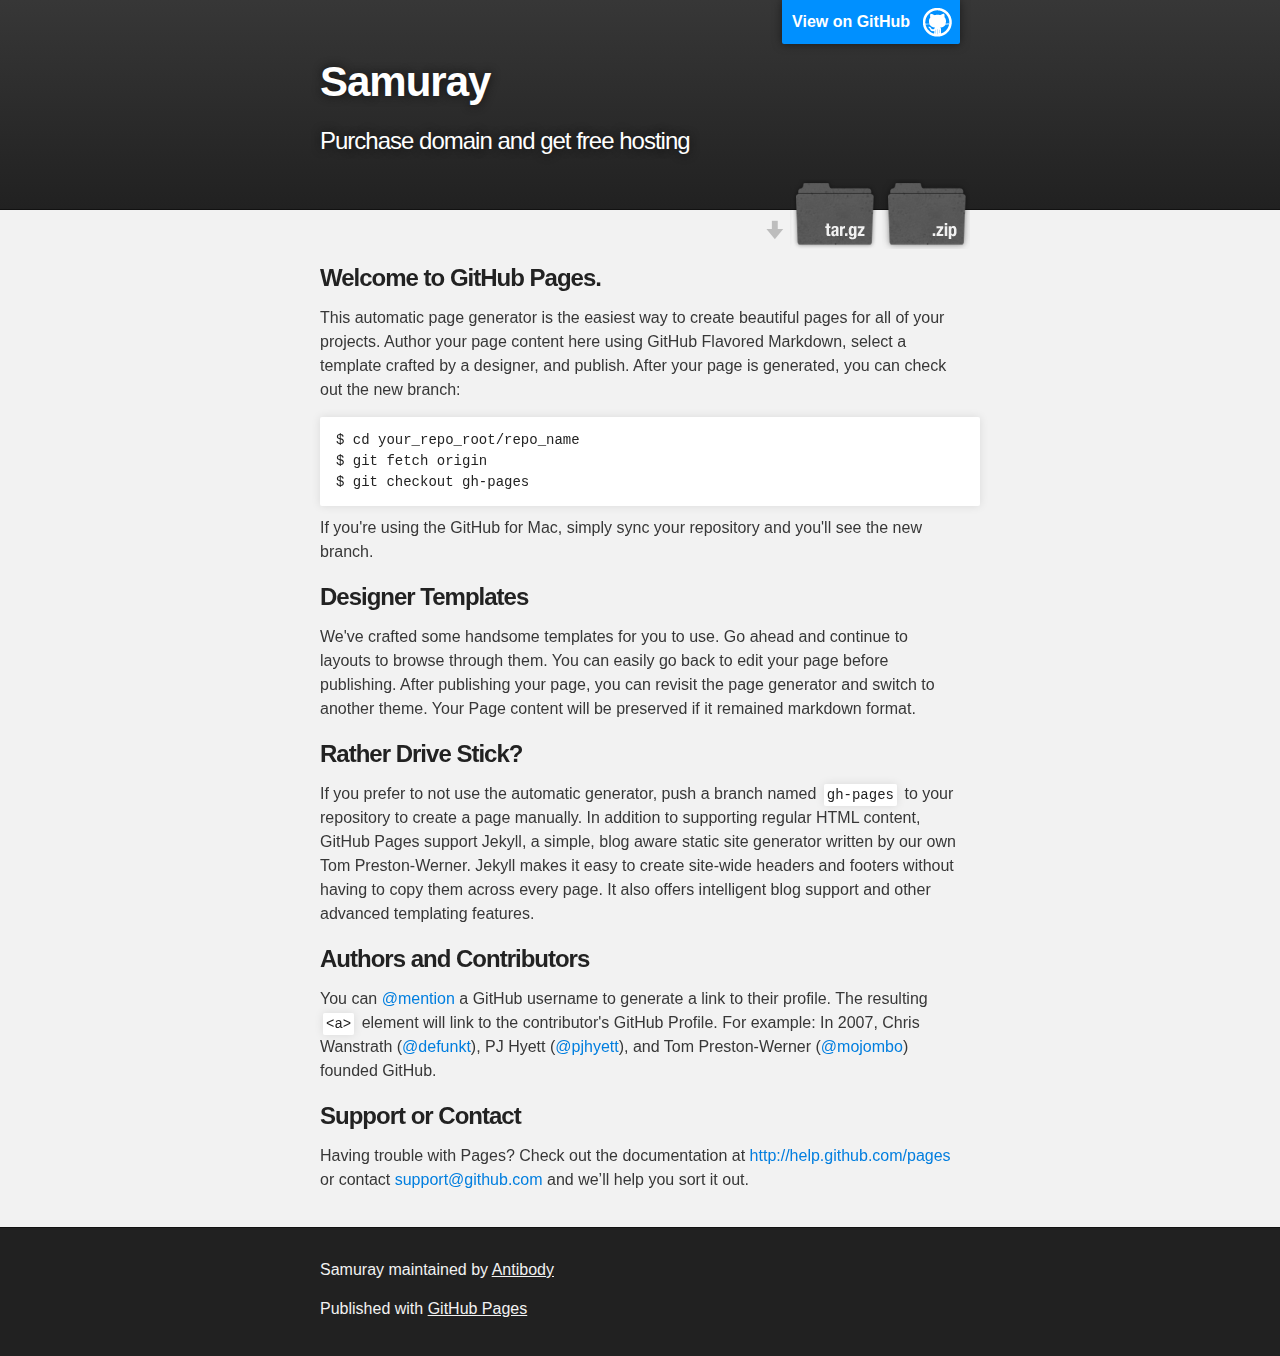
<file: index.html>
<!DOCTYPE html>
<html>

  <head>
    <meta charset='utf-8' />
    <meta http-equiv="X-UA-Compatible" content="chrome=1" />
    <meta name="description" content="Samuray : Purchase domain and get free hosting" />

    <link rel="stylesheet" type="text/css" media="screen" href="stylesheets/stylesheet.css">

    <title>Samuray</title>
  </head>

  <body>

    <!-- HEADER -->
    <div id="header_wrap" class="outer">
        <header class="inner">
          <a id="forkme_banner" href="https://github.com/Antibody/Antibody">View on GitHub</a>

          <h1 id="project_title">Samuray</h1>
          <h2 id="project_tagline">Purchase domain and get free hosting</h2>

            <section id="downloads">
              <a class="zip_download_link" href="https://github.com/Antibody/Antibody/zipball/master">Download this project as a .zip file</a>
              <a class="tar_download_link" href="https://github.com/Antibody/Antibody/tarball/master">Download this project as a tar.gz file</a>
            </section>
        </header>
    </div>

    <!-- MAIN CONTENT -->
    <div id="main_content_wrap" class="outer">
      <section id="main_content" class="inner">
        <h3>
<a name="welcome-to-github-pages" class="anchor" href="#welcome-to-github-pages"><span class="octicon octicon-link"></span></a>Welcome to GitHub Pages.</h3>

<p>This automatic page generator is the easiest way to create beautiful pages for all of your projects. Author your page content here using GitHub Flavored Markdown, select a template crafted by a designer, and publish. After your page is generated, you can check out the new branch:</p>

<pre><code>$ cd your_repo_root/repo_name
$ git fetch origin
$ git checkout gh-pages
</code></pre>

<p>If you're using the GitHub for Mac, simply sync your repository and you'll see the new branch.</p>

<h3>
<a name="designer-templates" class="anchor" href="#designer-templates"><span class="octicon octicon-link"></span></a>Designer Templates</h3>

<p>We've crafted some handsome templates for you to use. Go ahead and continue to layouts to browse through them. You can easily go back to edit your page before publishing. After publishing your page, you can revisit the page generator and switch to another theme. Your Page content will be preserved if it remained markdown format.</p>

<h3>
<a name="rather-drive-stick" class="anchor" href="#rather-drive-stick"><span class="octicon octicon-link"></span></a>Rather Drive Stick?</h3>

<p>If you prefer to not use the automatic generator, push a branch named <code>gh-pages</code> to your repository to create a page manually. In addition to supporting regular HTML content, GitHub Pages support Jekyll, a simple, blog aware static site generator written by our own Tom Preston-Werner. Jekyll makes it easy to create site-wide headers and footers without having to copy them across every page. It also offers intelligent blog support and other advanced templating features.</p>

<h3>
<a name="authors-and-contributors" class="anchor" href="#authors-and-contributors"><span class="octicon octicon-link"></span></a>Authors and Contributors</h3>

<p>You can <a href="https://github.com/blog/821" class="user-mention">@mention</a> a GitHub username to generate a link to their profile. The resulting <code>&lt;a&gt;</code> element will link to the contributor's GitHub Profile. For example: In 2007, Chris Wanstrath (<a href="https://github.com/defunkt" class="user-mention">@defunkt</a>), PJ Hyett (<a href="https://github.com/pjhyett" class="user-mention">@pjhyett</a>), and Tom Preston-Werner (<a href="https://github.com/mojombo" class="user-mention">@mojombo</a>) founded GitHub.</p>

<h3>
<a name="support-or-contact" class="anchor" href="#support-or-contact"><span class="octicon octicon-link"></span></a>Support or Contact</h3>

<p>Having trouble with Pages? Check out the documentation at <a href="http://help.github.com/pages">http://help.github.com/pages</a> or contact <a href="mailto:support@github.com">support@github.com</a> and we’ll help you sort it out.</p>
      </section>
    </div>

    <!-- FOOTER  -->
    <div id="footer_wrap" class="outer">
      <footer class="inner">
        <p class="copyright">Samuray maintained by <a href="https://github.com/Antibody">Antibody</a></p>
        <p>Published with <a href="http://pages.github.com">GitHub Pages</a></p>
      </footer>
    </div>

    

  </body>
</html>
</file>
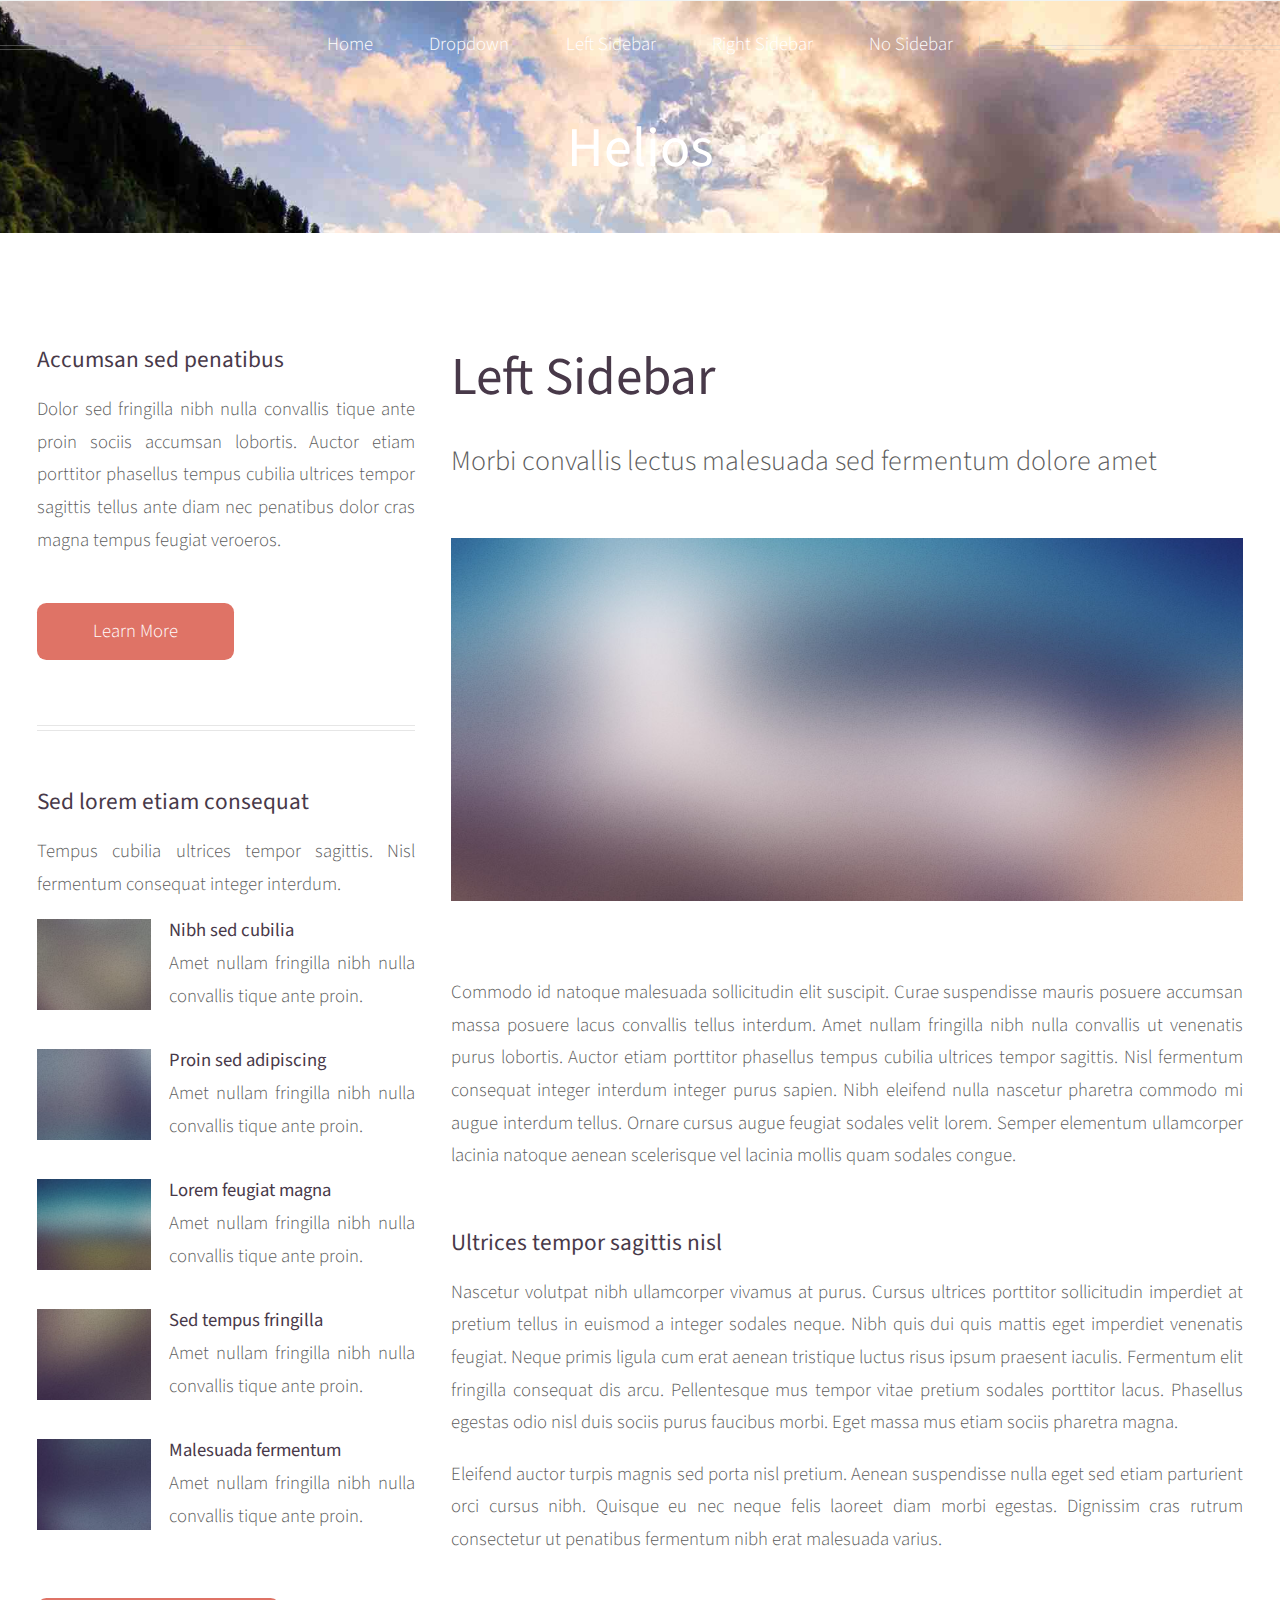
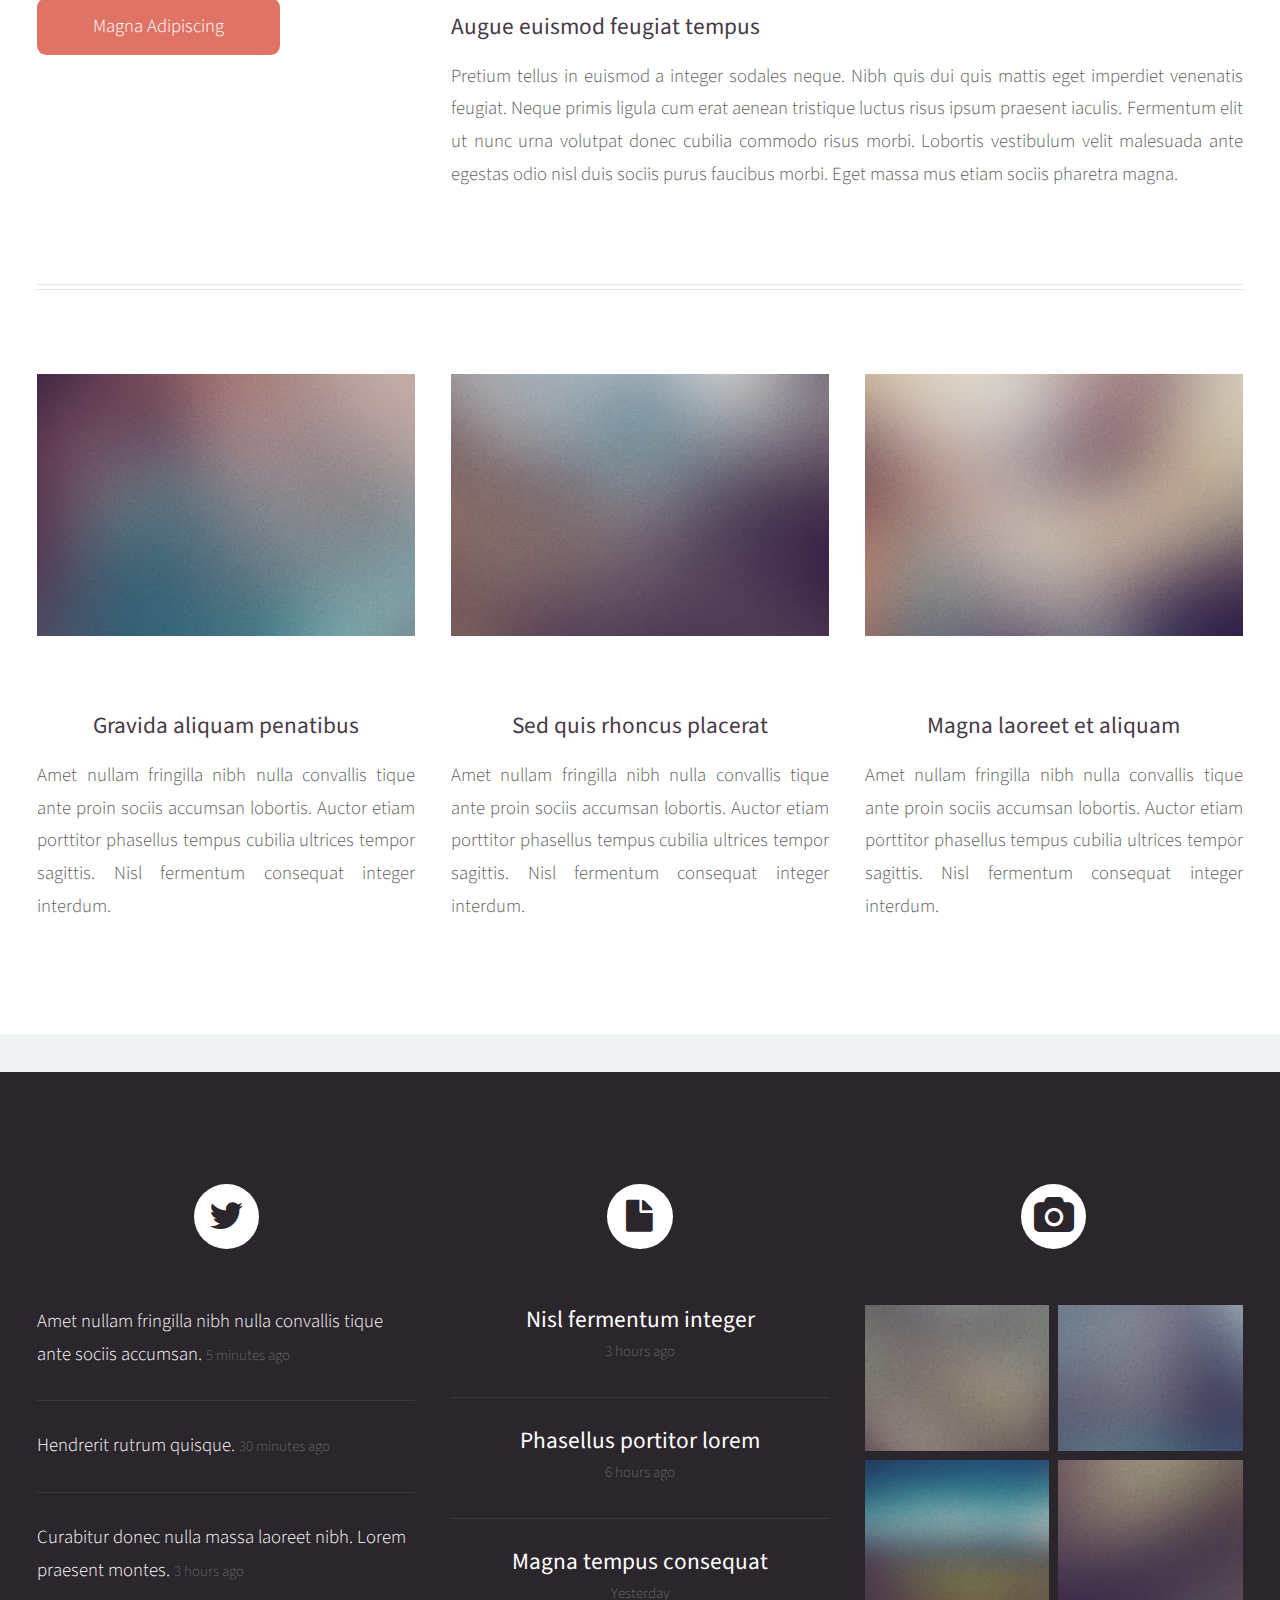
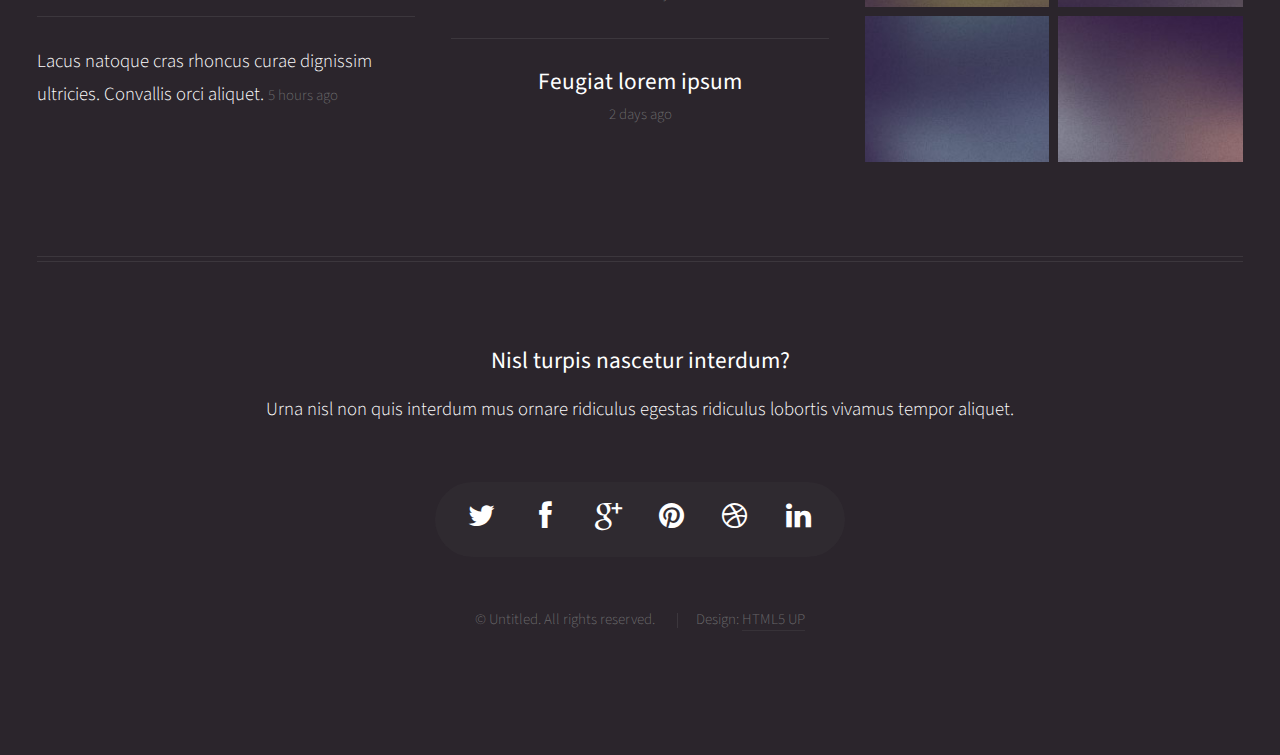
<file: left-sidebar.html>
<!DOCTYPE HTML>
<!--
	Helios 1.5 by HTML5 UP
	html5up.net | @n33co
	Free for personal and commercial use under the CCA 3.0 license (html5up.net/license)
-->
<html>
	<head>
		<title>Left Sidebar - Helios by HTML5 UP</title>
		<meta http-equiv="content-type" content="text/html; charset=utf-8" />
		<meta name="description" content="" />
		<meta name="keywords" content="" />
		<link href="http://fonts.googleapis.com/css?family=Source+Sans+Pro:300,400,600" rel="stylesheet" type="text/css" />
		<!--[if lte IE 8]><script src="js/html5shiv.js"></script><![endif]-->
		<script src="js/jquery.min.js"></script>
		<script src="js/jquery.dropotron.min.js"></script>
		<script src="js/skel.min.js"></script>
		<script src="js/skel-panels.min.js"></script>
		<script src="js/init.js"></script>
		<noscript>
			<link rel="stylesheet" href="css/skel-noscript.css" />
			<link rel="stylesheet" href="css/style.css" />
			<link rel="stylesheet" href="css/style-desktop.css" />
			<link rel="stylesheet" href="css/style-noscript.css" />
		</noscript>
		<!--[if lte IE 8]><link rel="stylesheet" href="css/ie8.css" /><![endif]-->
	</head>
	<body class="left-sidebar">

		<!-- Header -->
			<div id="header">

				<!-- Inner -->
					<div class="inner">
						<header>
							<h1><a href="#" id="logo">Helios</a></h1>
						</header>
					</div>
				
				<!-- Nav -->
					<nav id="nav">
						<ul>
							<li><a href="index.html">Home</a></li>
							<li>
								<span>Dropdown</span>
								<ul>
									<li><a href="#">Lorem ipsum dolor</a></li>
									<li><a href="#">Magna phasellus</a></li>
									<li><a href="#">Etiam dolore nisl</a></li>
									<li>
										<span>And a submenu &hellip;</span>
										<ul>
											<li><a href="#">Lorem ipsum dolor</a></li>
											<li><a href="#">Phasellus consequat</a></li>
											<li><a href="#">Magna phasellus</a></li>
											<li><a href="#">Etiam dolore nisl</a></li>
										</ul>
									</li>
									<li><a href="#">Veroeros feugiat</a></li>
								</ul>
							</li>
							<li><a href="left-sidebar.html">Left Sidebar</a></li>
							<li><a href="right-sidebar.html">Right Sidebar</a></li>
							<li><a href="no-sidebar.html">No Sidebar</a></li>
						</ul>
					</nav>

			</div>
			
		<!-- Main -->
			<div class="wrapper style1">

				<div class="container">
					<div class="row">
						<div class="4u" id="sidebar">
							<hr class="first" />
							<section>
								<header>
									<h3><a href="#">Accumsan sed penatibus</a></h3>
								</header>
								<p>
									Dolor sed fringilla nibh nulla convallis tique ante proin sociis accumsan lobortis. Auctor etiam
									porttitor phasellus tempus cubilia ultrices tempor sagittis  tellus ante diam nec penatibus dolor cras
									magna tempus feugiat veroeros.
								</p>
								<footer>
									<a href="#" class="button">Learn More</a>
								</footer>
							</section>
							<hr />
							<section>
								<header>
									<h3><a href="#">Sed lorem etiam consequat</a></h3>
								</header>
								<p>
									Tempus cubilia ultrices tempor sagittis. Nisl fermentum consequat integer interdum.
								</p>
								<div class="row half no-collapse">
									<div class="4u">
										<a href="http://mdomaradzki.deviantart.com/art/Air-Lounge-385212062" class="image full"><img src="images/pic10.jpg" alt="" /></a>
									</div>
									<div class="8u">
										<h4>Nibh sed cubilia</h4>
										<p>
											Amet nullam fringilla nibh nulla convallis tique ante proin.
										</p>
									</div>
								</div>
								<div class="row half no-collapse">
									<div class="4u">
										<a href="http://mdomaradzki.deviantart.com/art/Paris-City-Streets-II-382623606" class="image full"><img src="images/pic11.jpg" alt="" /></a>
									</div>
									<div class="8u">
										<h4>Proin sed adipiscing</h4>
										<p>
											Amet nullam fringilla nibh nulla convallis tique ante proin.
										</p>
									</div>
								</div>
								<div class="row half no-collapse">
									<div class="4u">
										<a href="http://mdomaradzki.deviantart.com/art/Trainride-Visions-383309985" class="image full"><img src="images/pic12.jpg" alt="" /></a>
									</div>
									<div class="8u">
										<h4>Lorem feugiat magna</h4>
										<p>
											Amet nullam fringilla nibh nulla convallis tique ante proin.
										</p>
									</div>
								</div>
								<div class="row half no-collapse">
									<div class="4u">
										<a href="http://mdomaradzki.deviantart.com/art/Paris-Metro-382623851" class="image full"><img src="images/pic13.jpg" alt="" /></a>
									</div>
									<div class="8u">
										<h4>Sed tempus fringilla</h4>
										<p>
											Amet nullam fringilla nibh nulla convallis tique ante proin.
										</p>
									</div>
								</div>
								<div class="row half no-collapse">
									<div class="4u">
										<a href="http://mdomaradzki.deviantart.com/art/Cliffs-of-Coogee-II-366961860" class="image full"><img src="images/pic14.jpg" alt="" /></a>
									</div>
									<div class="8u">
										<h4>Malesuada fermentum</h4>
										<p>
											Amet nullam fringilla nibh nulla convallis tique ante proin.
										</p>
									</div>
								</div>
								<footer>
									<a href="#" class="button">Magna Adipiscing</a>
								</footer>
							</section>
						</div>
						<div class="8u skel-cell-important" id="content">
							<article id="main">
								<header>
									<h2><a href="#">Left Sidebar</a></h2>
									<span class="byline">
										Morbi convallis lectus malesuada sed fermentum dolore amet
									</span>
								</header>
								<a href="http://mdomaradzki.deviantart.com/art/Planet-Bronte-339258500" class="image featured"><img src="images/pic06.jpg" alt="" /></a>
								<p>
									Commodo id natoque malesuada sollicitudin elit suscipit. Curae suspendisse mauris posuere accumsan massa 
									posuere lacus convallis tellus interdum. Amet nullam fringilla nibh nulla convallis ut venenatis purus 
									lobortis. Auctor etiam porttitor phasellus tempus cubilia ultrices tempor sagittis. Nisl fermentum 
									consequat integer interdum integer purus sapien. Nibh eleifend nulla nascetur pharetra commodo mi augue 
									interdum tellus. Ornare cursus augue feugiat sodales velit lorem. Semper elementum ullamcorper lacinia 
									natoque aenean scelerisque vel lacinia mollis quam sodales congue.
								</p>
								<section>
									<header>
										<h3>Ultrices tempor sagittis nisl</h3>
									</header>
									<p>
										Nascetur volutpat nibh ullamcorper vivamus at purus. Cursus ultrices porttitor sollicitudin imperdiet
										at pretium tellus in euismod a integer sodales neque. Nibh quis dui quis mattis eget imperdiet venenatis 
										feugiat. Neque primis ligula cum erat aenean tristique luctus risus ipsum praesent iaculis. Fermentum elit 
										fringilla consequat dis arcu. Pellentesque mus tempor vitae pretium sodales porttitor lacus. Phasellus 
										egestas odio nisl duis sociis purus faucibus morbi. Eget massa mus etiam sociis pharetra magna. 
									</p>
									<p>
										Eleifend auctor turpis magnis sed porta nisl pretium. Aenean suspendisse nulla eget sed etiam parturient 
										orci cursus nibh. Quisque eu nec neque felis laoreet diam morbi egestas. Dignissim cras rutrum consectetur 
										ut penatibus fermentum nibh erat malesuada varius. 
									</p>
								</section>
								<section>
									<header>
										<h3>Augue euismod feugiat tempus</h3>
									</header>
									<p>
										Pretium tellus in euismod a integer sodales neque. Nibh quis dui quis mattis eget imperdiet venenatis 
										feugiat. Neque primis ligula cum erat aenean tristique luctus risus ipsum praesent iaculis. Fermentum elit 
										ut nunc urna volutpat donec cubilia commodo risus morbi. Lobortis vestibulum velit malesuada ante 
										egestas odio nisl duis sociis purus faucibus morbi. Eget massa mus etiam sociis pharetra magna. 
									</p>
								</section>
							</article>
						</div>
					</div>
					<hr />
					<div class="row">
						<article class="4u special">
							<a href="http://mdomaradzki.deviantart.com/art/Bueller-VII-351975126" class="image featured"><img src="images/pic07.jpg" alt="" /></a>
							<header>
								<h3><a href="#">Gravida aliquam penatibus</a></h3>
							</header>
							<p>
								Amet nullam fringilla nibh nulla convallis tique ante proin sociis accumsan lobortis. Auctor etiam
								porttitor phasellus tempus cubilia ultrices tempor sagittis. Nisl fermentum consequat integer interdum.
							</p>
						</article>
						<article class="4u special">
							<a href="http://mdomaradzki.deviantart.com/art/Home-Bound-Train-II-338912191" class="image featured"><img src="images/pic08.jpg" alt="" /></a>
							<header>
								<h3><a href="#">Sed quis rhoncus placerat</a></h3>
							</header>
							<p>
								Amet nullam fringilla nibh nulla convallis tique ante proin sociis accumsan lobortis. Auctor etiam
								porttitor phasellus tempus cubilia ultrices tempor sagittis. Nisl fermentum consequat integer interdum.
							</p>
						</article>
						<article class="4u special">
							<a href="http://mdomaradzki.deviantart.com/art/Up-is-Down-325005102" class="image featured"><img src="images/pic09.jpg" alt="" /></a>
							<header>
								<h3><a href="#">Magna laoreet et aliquam</a></h3>
							</header>
							<p>
								Amet nullam fringilla nibh nulla convallis tique ante proin sociis accumsan lobortis. Auctor etiam
								porttitor phasellus tempus cubilia ultrices tempor sagittis. Nisl fermentum consequat integer interdum.
							</p>
						</article>
					</div>
				</div>

			</div>

		<!-- Footer -->
			<div id="footer">
				<div class="container">
					<div class="row">
						
						<!-- Tweets -->
							<section class="4u">
								<header>
									<h2 class="fa fa-twitter circled solo"><span>Tweets</span></h2>
								</header>
								<ul class="divided">
									<li>
										<article class="tweet">
											Amet nullam fringilla nibh nulla convallis tique ante sociis accumsan.
											<span class="timestamp">5 minutes ago</span>
										</article>
									</li>
									<li>
										<article class="tweet">
											Hendrerit rutrum quisque.
											<span class="timestamp">30 minutes ago</span>
										</article>
									</li>
									<li>
										<article class="tweet">
											Curabitur donec nulla massa laoreet nibh. Lorem praesent montes.
											<span class="timestamp">3 hours ago</span>
										</article>
									</li>
									<li>
										<article class="tweet">
											Lacus natoque cras rhoncus curae dignissim ultricies. Convallis orci aliquet.
											<span class="timestamp">5 hours ago</span>
										</article>
									</li>
								</ul>
							</section>

						<!-- Posts -->
							<section class="4u">
								<header>
									<h2 class="fa fa-file circled solo"><span>Posts</span></h2>
								</header>
								<ul class="divided">
									<li>
										<article class="post stub">
											<header>
												<h3><a href="#">Nisl fermentum integer</a></h3>
											</header>
											<span class="timestamp">3 hours ago</span>
										</article>
									</li>
									<li>
										<article class="post stub">
											<header>
												<h3><a href="#">Phasellus portitor lorem</a></h3>
											</header>
											<span class="timestamp">6 hours ago</span>
										</article>
									</li>
									<li>
										<article class="post stub">
											<header>
												<h3><a href="#">Magna tempus consequat</a></h3>
											</header>
											<span class="timestamp">Yesterday</span>
										</article>
									</li>
									<li>
										<article class="post stub">
											<header>
												<h3><a href="#">Feugiat lorem ipsum</a></h3>
											</header>
											<span class="timestamp">2 days ago</span>
										</article>
									</li>
								</ul>
							</section>

						<!-- Photos -->
							<section class="4u">
								<header>
									<h2 class="fa fa-camera circled solo"><span>Photos</span></h2>
								</header>
								<div class="row quarter no-collapse">
									<div class="6u">
										<a href="http://mdomaradzki.deviantart.com/art/Air-Lounge-385212062" class="image full"><img src="images/pic10.jpg" alt="" /></a>
									</div>
									<div class="6u">
										<a href="http://mdomaradzki.deviantart.com/art/Paris-City-Streets-II-382623606" class="image full"><img src="images/pic11.jpg" alt="" /></a>
									</div>
								</div>
								<div class="row quarter no-collapse">
									<div class="6u">
										<a href="http://mdomaradzki.deviantart.com/art/Trainride-Visions-383309985" class="image full"><img src="images/pic12.jpg" alt="" /></a>
									</div>
									<div class="6u">
										<a href="http://mdomaradzki.deviantart.com/art/Paris-Metro-382623851" class="image full"><img src="images/pic13.jpg" alt="" /></a>
									</div>
								</div>
								<div class="row quarter no-collapse">
									<div class="6u">
										<a href="http://mdomaradzki.deviantart.com/art/Cliffs-of-Coogee-II-366961860" class="image full"><img src="images/pic14.jpg" alt="" /></a>
									</div>
									<div class="6u">
										<a href="http://mdomaradzki.deviantart.com/art/Stormy-Coast-VII-366561367" class="image full"><img src="images/pic15.jpg" alt="" /></a>
									</div>
								</div>
							</section>

					</div>
					<hr />
					<div class="row">
						<div class="12u">
							
							<!-- Contact -->
								<section class="contact">
									<header>
										<h3>Nisl turpis nascetur interdum?</h3>
									</header>
									<p>Urna nisl non quis interdum mus ornare ridiculus egestas ridiculus lobortis vivamus tempor aliquet.</p>
									<ul class="icons">
										<li><a href="#" class="fa fa-twitter solo"><span>Twitter</span></a></li>
										<li><a href="#" class="fa fa-facebook solo"><span>Facebook</span></a></li>
										<li><a href="#" class="fa fa-google-plus solo"><span>Google+</span></a></li>
										<li><a href="#" class="fa fa-pinterest solo"><span>Pinterest</span></a></li>
										<li><a href="#" class="fa fa-dribbble solo"><span>Dribbble</span></a></li>
										<li><a href="#" class="fa fa-linkedin solo"><span>Linkedin</span></a></li>
									</ul>
								</section>
							
							<!-- Copyright -->
								<div class="copyright">
									<ul class="menu">
										<li>&copy; Untitled. All rights reserved.</li>
										<li>Design: <a href="http://html5up.net/">HTML5 UP</a></li>
									</ul>
								</div>
							
						</div>
					
					</div>
				</div>
			</div>

	</body>
</html>
</file>
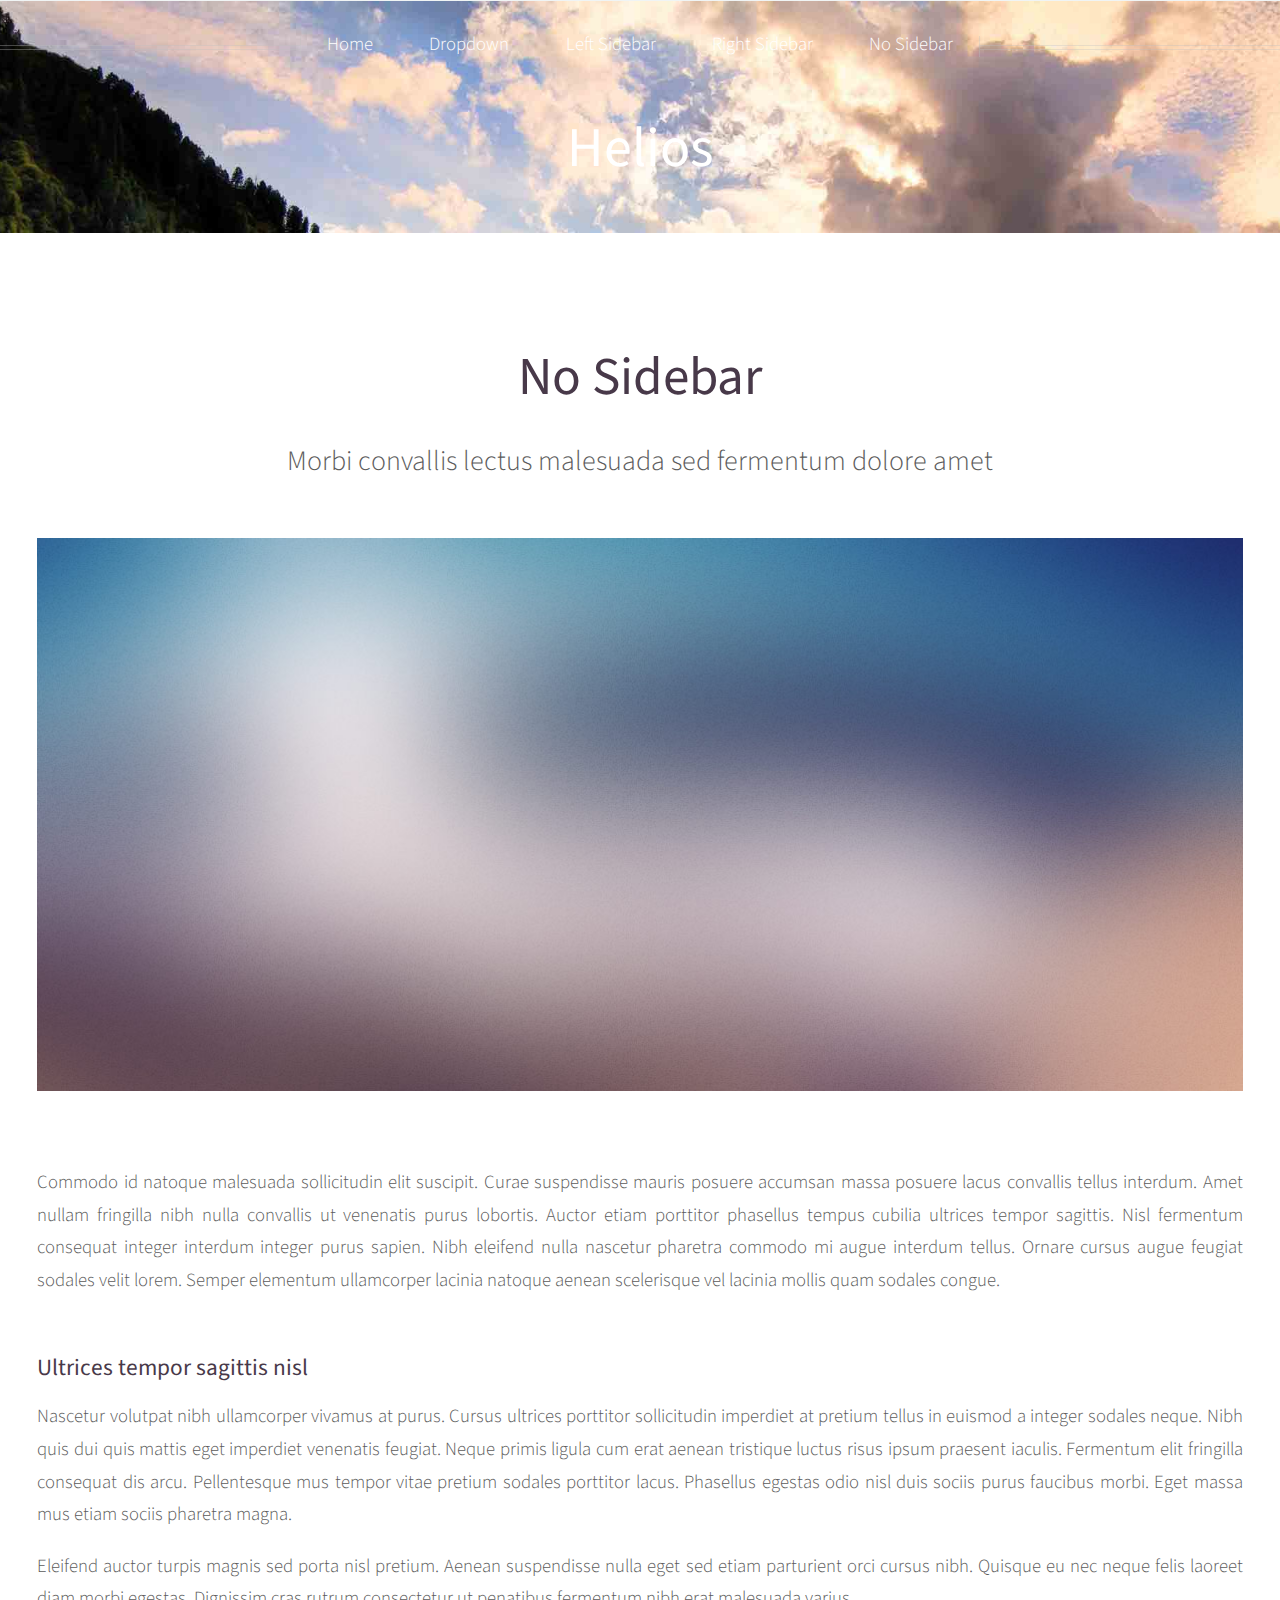
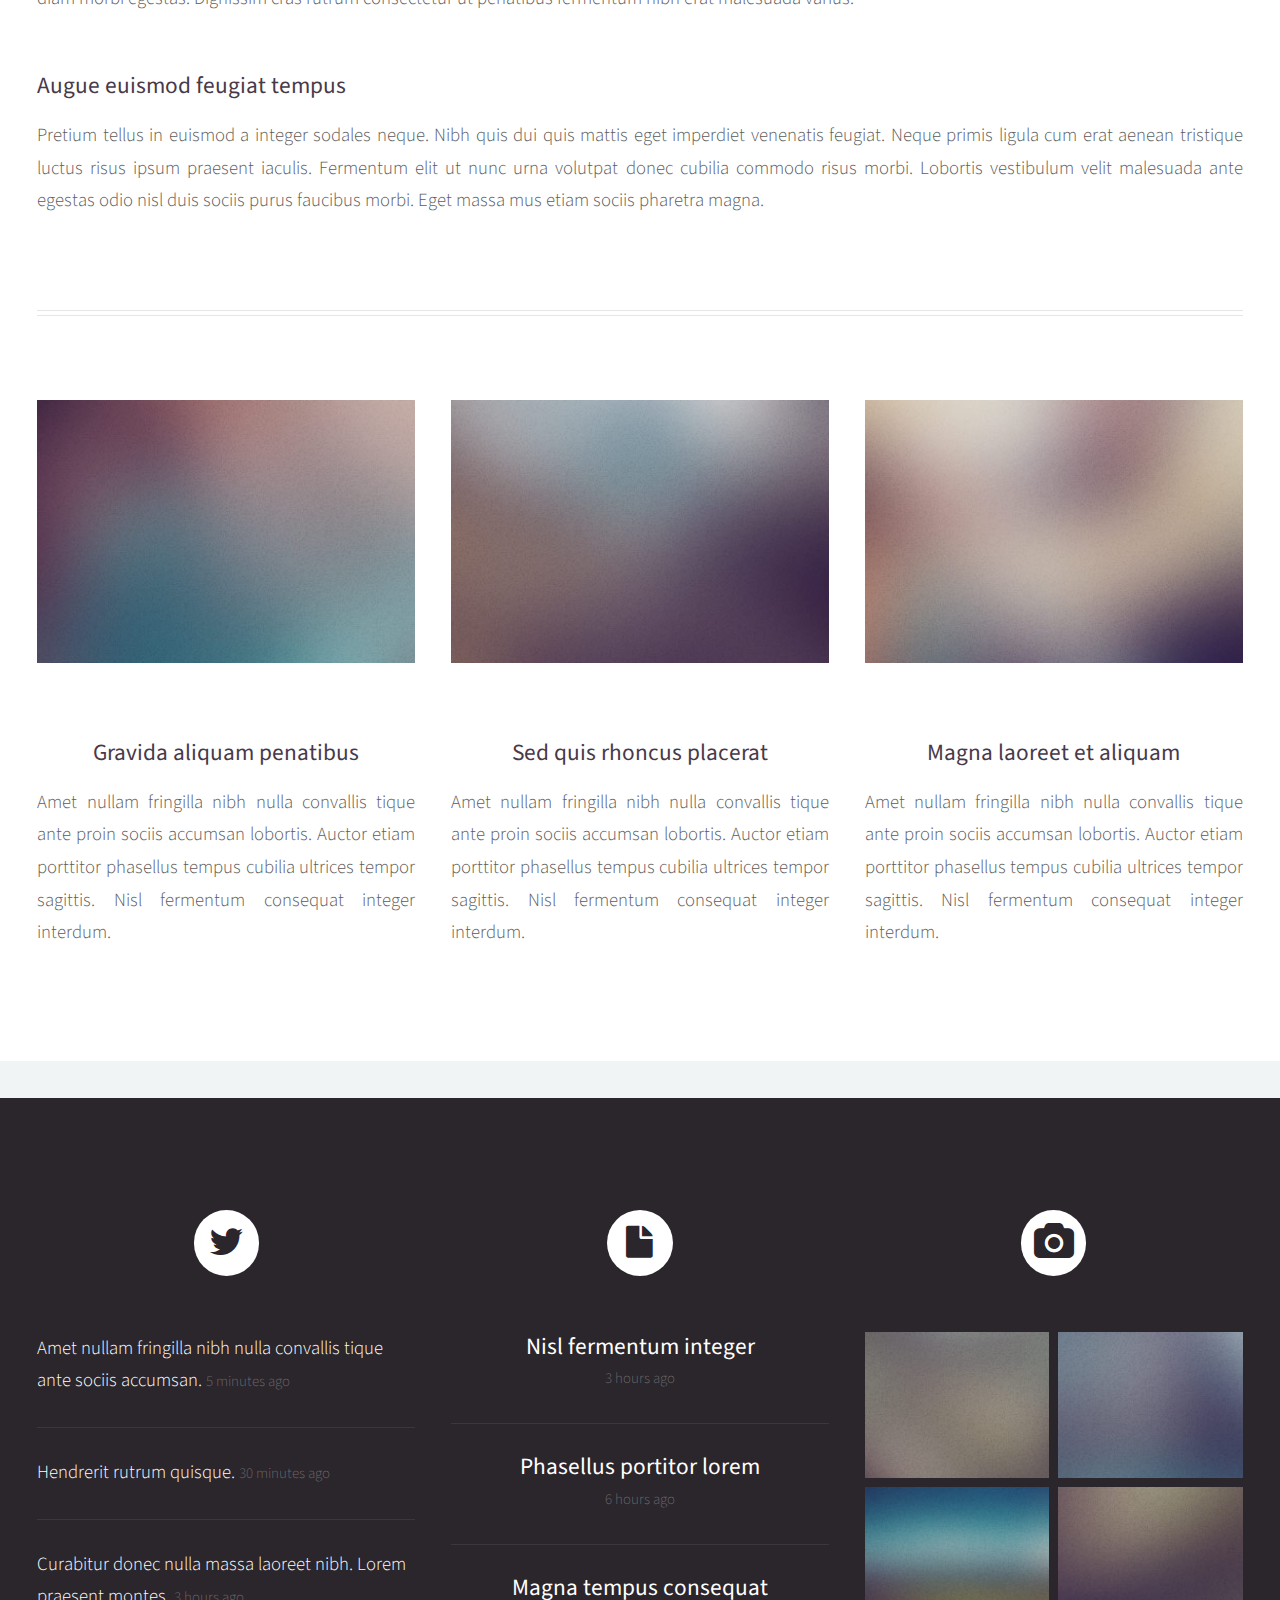
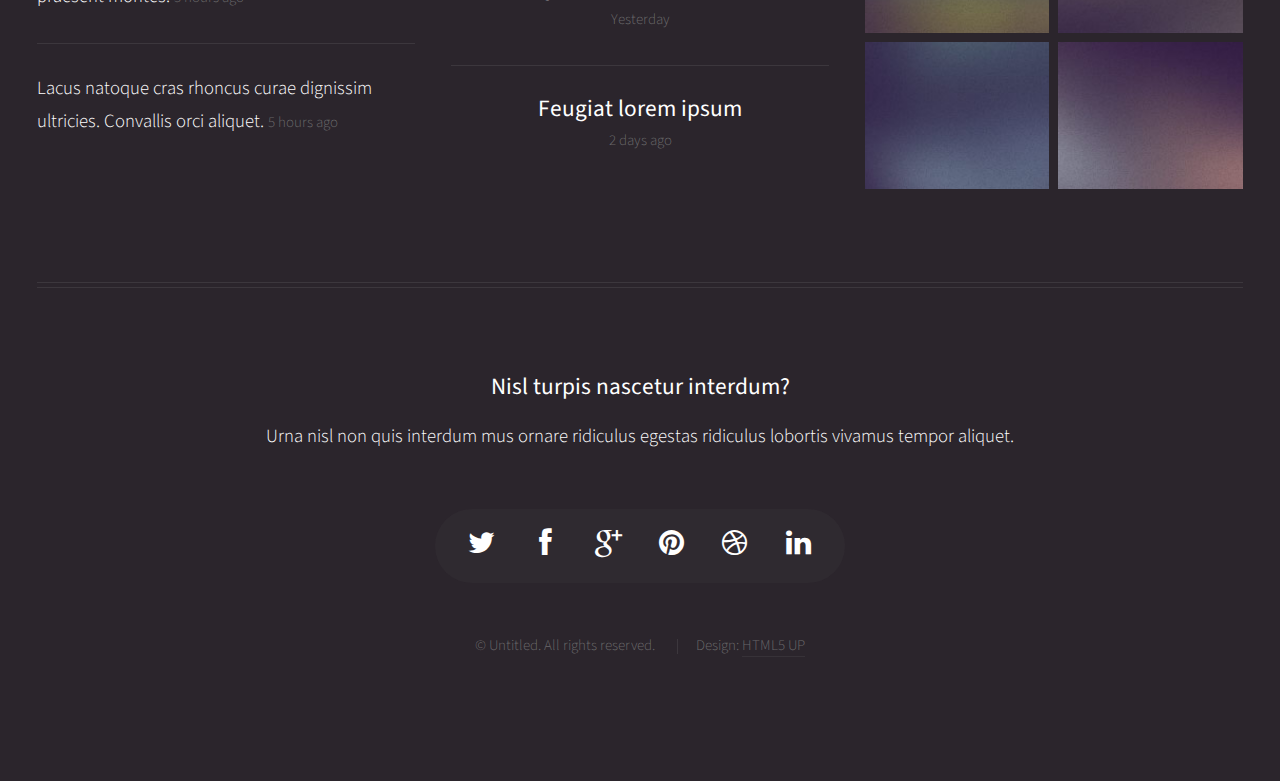
<file: no-sidebar.html>
<!DOCTYPE HTML>
<!--
	Helios 1.5 by HTML5 UP
	html5up.net | @n33co
	Free for personal and commercial use under the CCA 3.0 license (html5up.net/license)
-->
<html>
	<head>
		<title>No Sidebar - Helios by HTML5 UP</title>
		<meta http-equiv="content-type" content="text/html; charset=utf-8" />
		<meta name="description" content="" />
		<meta name="keywords" content="" />
		<link href="http://fonts.googleapis.com/css?family=Source+Sans+Pro:300,400,600" rel="stylesheet" type="text/css" />
		<!--[if lte IE 8]><script src="js/html5shiv.js"></script><![endif]-->
		<script src="js/jquery.min.js"></script>
		<script src="js/jquery.dropotron.min.js"></script>
		<script src="js/skel.min.js"></script>
		<script src="js/skel-panels.min.js"></script>
		<script src="js/init.js"></script>
		<noscript>
			<link rel="stylesheet" href="css/skel-noscript.css" />
			<link rel="stylesheet" href="css/style.css" />
			<link rel="stylesheet" href="css/style-desktop.css" />
			<link rel="stylesheet" href="css/style-noscript.css" />
		</noscript>
		<!--[if lte IE 8]><link rel="stylesheet" href="css/ie8.css" /><![endif]-->
	</head>
	<body class="no-sidebar">

		<!-- Header -->
			<div id="header">

				<!-- Inner -->
					<div class="inner">
						<header>
							<h1><a href="#" id="logo">Helios</a></h1>
						</header>
					</div>
				
				<!-- Nav -->
					<nav id="nav">
						<ul>
							<li><a href="index.html">Home</a></li>
							<li>
								<span>Dropdown</span>
								<ul>
									<li><a href="#">Lorem ipsum dolor</a></li>
									<li><a href="#">Magna phasellus</a></li>
									<li><a href="#">Etiam dolore nisl</a></li>
									<li>
										<span>And a submenu &hellip;</span>
										<ul>
											<li><a href="#">Lorem ipsum dolor</a></li>
											<li><a href="#">Phasellus consequat</a></li>
											<li><a href="#">Magna phasellus</a></li>
											<li><a href="#">Etiam dolore nisl</a></li>
										</ul>
									</li>
									<li><a href="#">Veroeros feugiat</a></li>
								</ul>
							</li>
							<li><a href="left-sidebar.html">Left Sidebar</a></li>
							<li><a href="right-sidebar.html">Right Sidebar</a></li>
							<li><a href="no-sidebar.html">No Sidebar</a></li>
						</ul>
					</nav>

			</div>
			
		<!-- Main -->
			<div class="wrapper style1">

				<div class="container">
					<div class="row">
						<div class="12u skel-cell-important" id="content">
							<article id="main" class="special">
								<header>
									<h2><a href="#">No Sidebar</a></h2>
									<span class="byline">
										Morbi convallis lectus malesuada sed fermentum dolore amet
									</span>
								</header>
								<a href="http://mdomaradzki.deviantart.com/art/Planet-Bronte-339258500" class="image featured"><img src="images/pic06.jpg" alt="" /></a>
								<p>
									Commodo id natoque malesuada sollicitudin elit suscipit. Curae suspendisse mauris posuere accumsan massa 
									posuere lacus convallis tellus interdum. Amet nullam fringilla nibh nulla convallis ut venenatis purus 
									lobortis. Auctor etiam porttitor phasellus tempus cubilia ultrices tempor sagittis. Nisl fermentum 
									consequat integer interdum integer purus sapien. Nibh eleifend nulla nascetur pharetra commodo mi augue 
									interdum tellus. Ornare cursus augue feugiat sodales velit lorem. Semper elementum ullamcorper lacinia 
									natoque aenean scelerisque vel lacinia mollis quam sodales congue.
								</p>
								<section>
									<header>
										<h3>Ultrices tempor sagittis nisl</h3>
									</header>
									<p>
										Nascetur volutpat nibh ullamcorper vivamus at purus. Cursus ultrices porttitor sollicitudin imperdiet
										at pretium tellus in euismod a integer sodales neque. Nibh quis dui quis mattis eget imperdiet venenatis 
										feugiat. Neque primis ligula cum erat aenean tristique luctus risus ipsum praesent iaculis. Fermentum elit 
										fringilla consequat dis arcu. Pellentesque mus tempor vitae pretium sodales porttitor lacus. Phasellus 
										egestas odio nisl duis sociis purus faucibus morbi. Eget massa mus etiam sociis pharetra magna. 
									</p>
									<p>
										Eleifend auctor turpis magnis sed porta nisl pretium. Aenean suspendisse nulla eget sed etiam parturient 
										orci cursus nibh. Quisque eu nec neque felis laoreet diam morbi egestas. Dignissim cras rutrum consectetur 
										ut penatibus fermentum nibh erat malesuada varius. 
									</p>
								</section>
								<section>
									<header>
										<h3>Augue euismod feugiat tempus</h3>
									</header>
									<p>
										Pretium tellus in euismod a integer sodales neque. Nibh quis dui quis mattis eget imperdiet venenatis 
										feugiat. Neque primis ligula cum erat aenean tristique luctus risus ipsum praesent iaculis. Fermentum elit 
										ut nunc urna volutpat donec cubilia commodo risus morbi. Lobortis vestibulum velit malesuada ante 
										egestas odio nisl duis sociis purus faucibus morbi. Eget massa mus etiam sociis pharetra magna. 
									</p>
								</section>
							</article>
						</div>
					</div>
					<hr />
					<div class="row">
						<article class="4u special">
							<a href="http://mdomaradzki.deviantart.com/art/Bueller-VII-351975126" class="image featured"><img src="images/pic07.jpg" alt="" /></a>
							<header>
								<h3><a href="#">Gravida aliquam penatibus</a></h3>
							</header>
							<p>
								Amet nullam fringilla nibh nulla convallis tique ante proin sociis accumsan lobortis. Auctor etiam
								porttitor phasellus tempus cubilia ultrices tempor sagittis. Nisl fermentum consequat integer interdum.
							</p>
						</article>
						<article class="4u special">
							<a href="http://mdomaradzki.deviantart.com/art/Home-Bound-Train-II-338912191" class="image featured"><img src="images/pic08.jpg" alt="" /></a>
							<header>
								<h3><a href="#">Sed quis rhoncus placerat</a></h3>
							</header>
							<p>
								Amet nullam fringilla nibh nulla convallis tique ante proin sociis accumsan lobortis. Auctor etiam
								porttitor phasellus tempus cubilia ultrices tempor sagittis. Nisl fermentum consequat integer interdum.
							</p>
						</article>
						<article class="4u special">
							<a href="http://mdomaradzki.deviantart.com/art/Up-is-Down-325005102" class="image featured"><img src="images/pic09.jpg" alt="" /></a>
							<header>
								<h3><a href="#">Magna laoreet et aliquam</a></h3>
							</header>
							<p>
								Amet nullam fringilla nibh nulla convallis tique ante proin sociis accumsan lobortis. Auctor etiam
								porttitor phasellus tempus cubilia ultrices tempor sagittis. Nisl fermentum consequat integer interdum.
							</p>
						</article>
					</div>
				</div>

			</div>

		<!-- Footer -->
			<div id="footer">
				<div class="container">
					<div class="row">
						
						<!-- Tweets -->
							<section class="4u">
								<header>
									<h2 class="fa fa-twitter circled solo"><span>Tweets</span></h2>
								</header>
								<ul class="divided">
									<li>
										<article class="tweet">
											Amet nullam fringilla nibh nulla convallis tique ante sociis accumsan.
											<span class="timestamp">5 minutes ago</span>
										</article>
									</li>
									<li>
										<article class="tweet">
											Hendrerit rutrum quisque.
											<span class="timestamp">30 minutes ago</span>
										</article>
									</li>
									<li>
										<article class="tweet">
											Curabitur donec nulla massa laoreet nibh. Lorem praesent montes.
											<span class="timestamp">3 hours ago</span>
										</article>
									</li>
									<li>
										<article class="tweet">
											Lacus natoque cras rhoncus curae dignissim ultricies. Convallis orci aliquet.
											<span class="timestamp">5 hours ago</span>
										</article>
									</li>
								</ul>
							</section>

						<!-- Posts -->
							<section class="4u">
								<header>
									<h2 class="fa fa-file circled solo"><span>Posts</span></h2>
								</header>
								<ul class="divided">
									<li>
										<article class="post stub">
											<header>
												<h3><a href="#">Nisl fermentum integer</a></h3>
											</header>
											<span class="timestamp">3 hours ago</span>
										</article>
									</li>
									<li>
										<article class="post stub">
											<header>
												<h3><a href="#">Phasellus portitor lorem</a></h3>
											</header>
											<span class="timestamp">6 hours ago</span>
										</article>
									</li>
									<li>
										<article class="post stub">
											<header>
												<h3><a href="#">Magna tempus consequat</a></h3>
											</header>
											<span class="timestamp">Yesterday</span>
										</article>
									</li>
									<li>
										<article class="post stub">
											<header>
												<h3><a href="#">Feugiat lorem ipsum</a></h3>
											</header>
											<span class="timestamp">2 days ago</span>
										</article>
									</li>
								</ul>
							</section>

						<!-- Photos -->
							<section class="4u">
								<header>
									<h2 class="fa fa-camera circled solo"><span>Photos</span></h2>
								</header>
								<div class="row quarter no-collapse">
									<div class="6u">
										<a href="http://mdomaradzki.deviantart.com/art/Air-Lounge-385212062" class="image full"><img src="images/pic10.jpg" alt="" /></a>
									</div>
									<div class="6u">
										<a href="http://mdomaradzki.deviantart.com/art/Paris-City-Streets-II-382623606" class="image full"><img src="images/pic11.jpg" alt="" /></a>
									</div>
								</div>
								<div class="row quarter no-collapse">
									<div class="6u">
										<a href="http://mdomaradzki.deviantart.com/art/Trainride-Visions-383309985" class="image full"><img src="images/pic12.jpg" alt="" /></a>
									</div>
									<div class="6u">
										<a href="http://mdomaradzki.deviantart.com/art/Paris-Metro-382623851" class="image full"><img src="images/pic13.jpg" alt="" /></a>
									</div>
								</div>
								<div class="row quarter no-collapse">
									<div class="6u">
										<a href="http://mdomaradzki.deviantart.com/art/Cliffs-of-Coogee-II-366961860" class="image full"><img src="images/pic14.jpg" alt="" /></a>
									</div>
									<div class="6u">
										<a href="http://mdomaradzki.deviantart.com/art/Stormy-Coast-VII-366561367" class="image full"><img src="images/pic15.jpg" alt="" /></a>
									</div>
								</div>
							</section>

					</div>
					<hr />
					<div class="row">
						<div class="12u">
							
							<!-- Contact -->
								<section class="contact">
									<header>
										<h3>Nisl turpis nascetur interdum?</h3>
									</header>
									<p>Urna nisl non quis interdum mus ornare ridiculus egestas ridiculus lobortis vivamus tempor aliquet.</p>
									<ul class="icons">
										<li><a href="#" class="fa fa-twitter solo"><span>Twitter</span></a></li>
										<li><a href="#" class="fa fa-facebook solo"><span>Facebook</span></a></li>
										<li><a href="#" class="fa fa-google-plus solo"><span>Google+</span></a></li>
										<li><a href="#" class="fa fa-pinterest solo"><span>Pinterest</span></a></li>
										<li><a href="#" class="fa fa-dribbble solo"><span>Dribbble</span></a></li>
										<li><a href="#" class="fa fa-linkedin solo"><span>Linkedin</span></a></li>
									</ul>
								</section>
							
							<!-- Copyright -->
								<div class="copyright">
									<ul class="menu">
										<li>&copy; Untitled. All rights reserved.</li>
										<li>Design: <a href="http://html5up.net/">HTML5 UP</a></li>
									</ul>
								</div>
							
						</div>
					
					</div>
				</div>
			</div>

	</body>
</html>
</file>
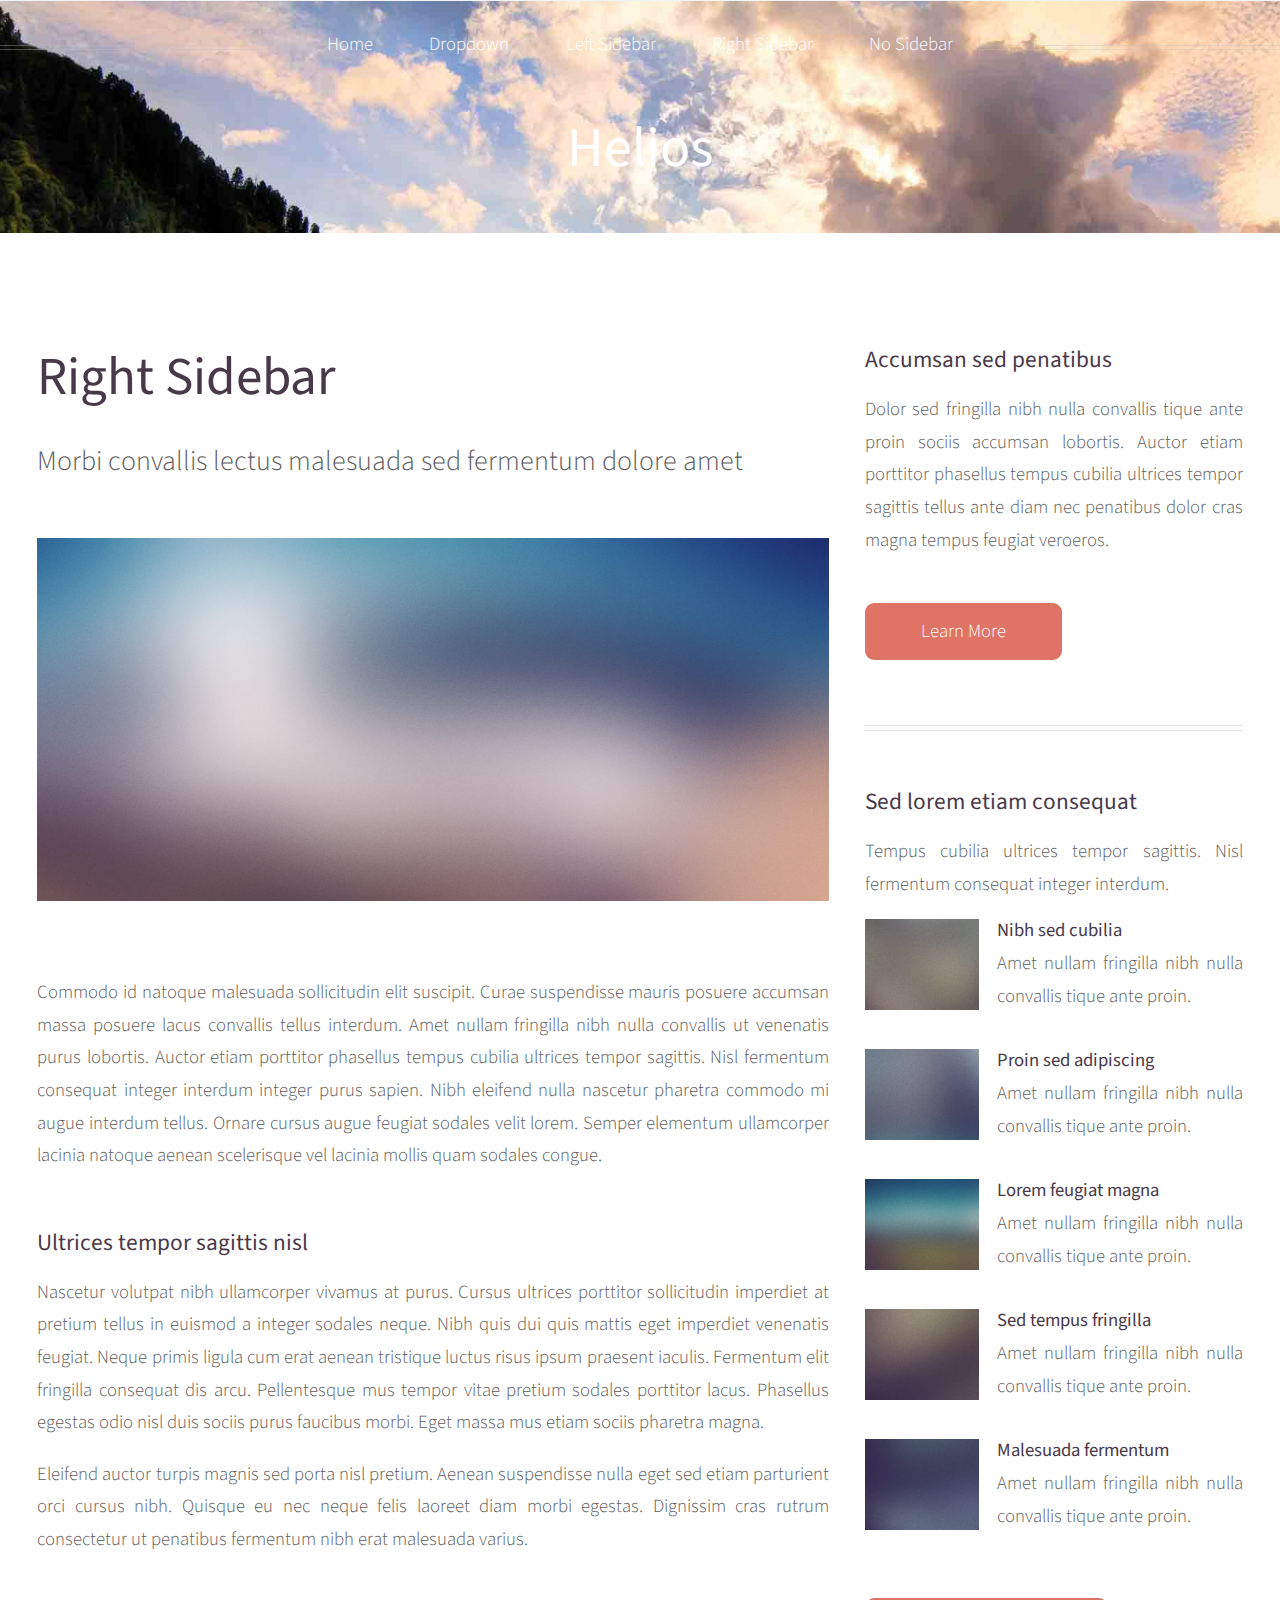
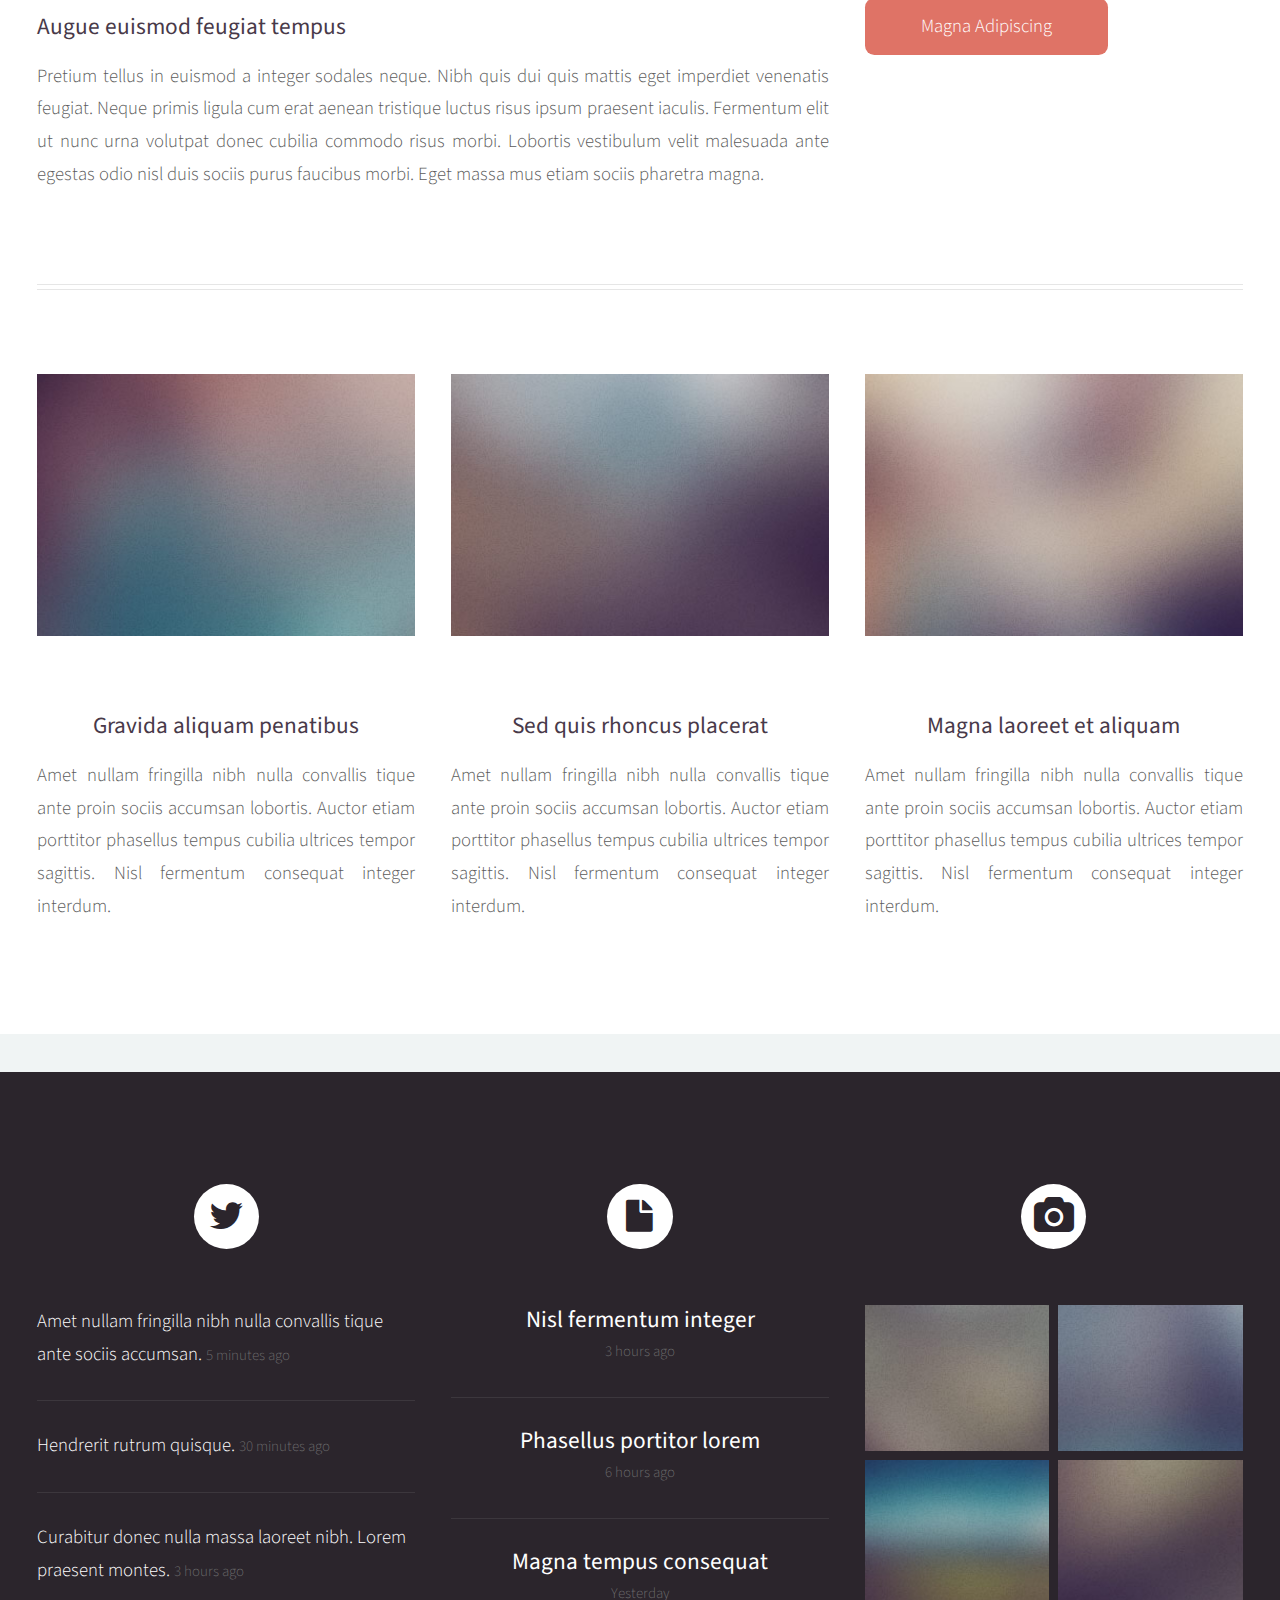
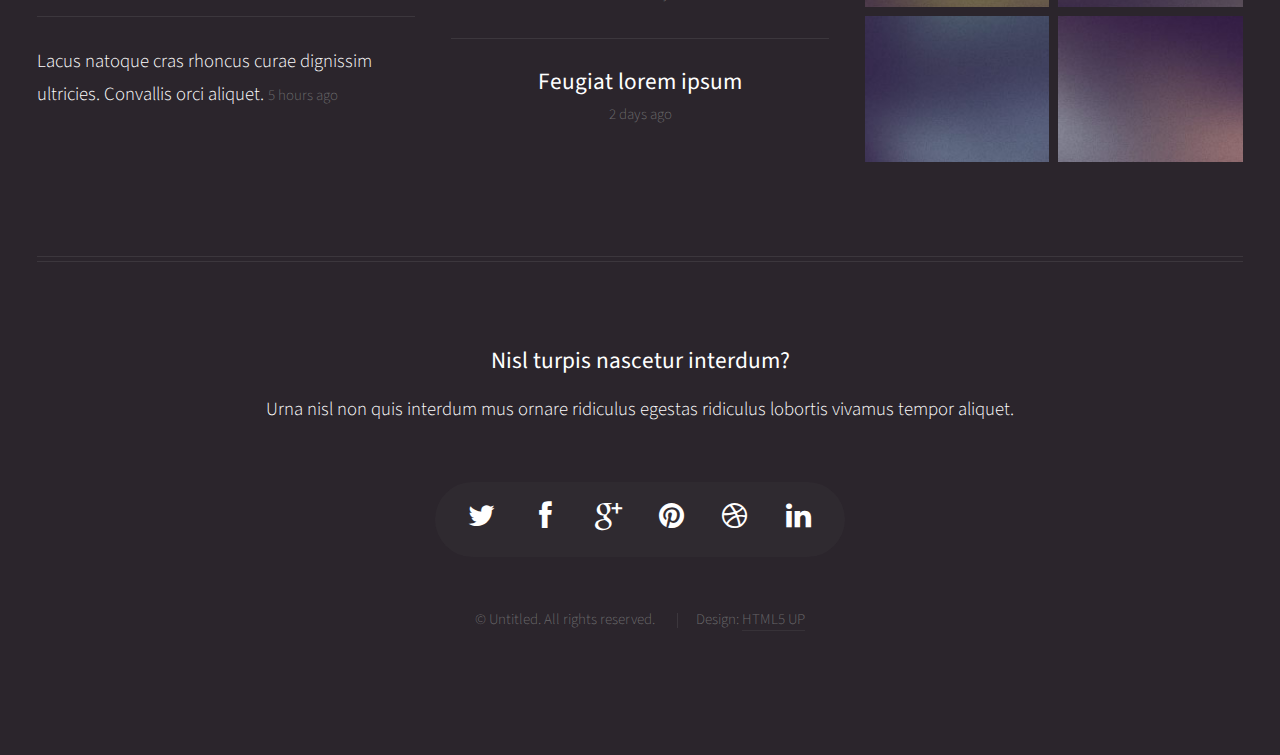
<file: right-sidebar.html>
<!DOCTYPE HTML>
<!--
	Helios 1.5 by HTML5 UP
	html5up.net | @n33co
	Free for personal and commercial use under the CCA 3.0 license (html5up.net/license)
-->
<html>
	<head>
		<title>Right Sidebar - Helios by HTML5 UP</title>
		<meta http-equiv="content-type" content="text/html; charset=utf-8" />
		<meta name="description" content="" />
		<meta name="keywords" content="" />
		<link href="http://fonts.googleapis.com/css?family=Source+Sans+Pro:300,400,600" rel="stylesheet" type="text/css" />
		<!--[if lte IE 8]><script src="js/html5shiv.js"></script><![endif]-->
		<script src="js/jquery.min.js"></script>
		<script src="js/jquery.dropotron.min.js"></script>
		<script src="js/skel.min.js"></script>
		<script src="js/skel-panels.min.js"></script>
		<script src="js/init.js"></script>
		<noscript>
			<link rel="stylesheet" href="css/skel-noscript.css" />
			<link rel="stylesheet" href="css/style.css" />
			<link rel="stylesheet" href="css/style-desktop.css" />
			<link rel="stylesheet" href="css/style-noscript.css" />
		</noscript>
		<!--[if lte IE 8]><link rel="stylesheet" href="css/ie8.css" /><![endif]-->
	</head>
	<body class="right-sidebar">

		<!-- Header -->
			<div id="header">

				<!-- Inner -->
					<div class="inner">
						<header>
							<h1><a href="#" id="logo">Helios</a></h1>
						</header>
					</div>
				
				<!-- Nav -->
					<nav id="nav">
						<ul>
							<li><a href="index.html">Home</a></li>
							<li>
								<span>Dropdown</span>
								<ul>
									<li><a href="#">Lorem ipsum dolor</a></li>
									<li><a href="#">Magna phasellus</a></li>
									<li><a href="#">Etiam dolore nisl</a></li>
									<li>
										<span>And a submenu &hellip;</span>
										<ul>
											<li><a href="#">Lorem ipsum dolor</a></li>
											<li><a href="#">Phasellus consequat</a></li>
											<li><a href="#">Magna phasellus</a></li>
											<li><a href="#">Etiam dolore nisl</a></li>
										</ul>
									</li>
									<li><a href="#">Veroeros feugiat</a></li>
								</ul>
							</li>
							<li><a href="left-sidebar.html">Left Sidebar</a></li>
							<li><a href="right-sidebar.html">Right Sidebar</a></li>
							<li><a href="no-sidebar.html">No Sidebar</a></li>
						</ul>
					</nav>

			</div>
			
		<!-- Main -->
			<div class="wrapper style1">

				<div class="container">
					<div class="row">
						<div class="8u skel-cell-important" id="content">
							<article id="main">
								<header>
									<h2><a href="#">Right Sidebar</a></h2>
									<span class="byline">
										Morbi convallis lectus malesuada sed fermentum dolore amet
									</span>
								</header>
								<a href="http://mdomaradzki.deviantart.com/art/Planet-Bronte-339258500" class="image featured"><img src="images/pic06.jpg" alt="" /></a>
								<p>
									Commodo id natoque malesuada sollicitudin elit suscipit. Curae suspendisse mauris posuere accumsan massa 
									posuere lacus convallis tellus interdum. Amet nullam fringilla nibh nulla convallis ut venenatis purus 
									lobortis. Auctor etiam porttitor phasellus tempus cubilia ultrices tempor sagittis. Nisl fermentum 
									consequat integer interdum integer purus sapien. Nibh eleifend nulla nascetur pharetra commodo mi augue 
									interdum tellus. Ornare cursus augue feugiat sodales velit lorem. Semper elementum ullamcorper lacinia 
									natoque aenean scelerisque vel lacinia mollis quam sodales congue.
								</p>
								<section>
									<header>
										<h3>Ultrices tempor sagittis nisl</h3>
									</header>
									<p>
										Nascetur volutpat nibh ullamcorper vivamus at purus. Cursus ultrices porttitor sollicitudin imperdiet
										at pretium tellus in euismod a integer sodales neque. Nibh quis dui quis mattis eget imperdiet venenatis 
										feugiat. Neque primis ligula cum erat aenean tristique luctus risus ipsum praesent iaculis. Fermentum elit 
										fringilla consequat dis arcu. Pellentesque mus tempor vitae pretium sodales porttitor lacus. Phasellus 
										egestas odio nisl duis sociis purus faucibus morbi. Eget massa mus etiam sociis pharetra magna. 
									</p>
									<p>
										Eleifend auctor turpis magnis sed porta nisl pretium. Aenean suspendisse nulla eget sed etiam parturient 
										orci cursus nibh. Quisque eu nec neque felis laoreet diam morbi egestas. Dignissim cras rutrum consectetur 
										ut penatibus fermentum nibh erat malesuada varius. 
									</p>
								</section>
								<section>
									<header>
										<h3>Augue euismod feugiat tempus</h3>
									</header>
									<p>
										Pretium tellus in euismod a integer sodales neque. Nibh quis dui quis mattis eget imperdiet venenatis 
										feugiat. Neque primis ligula cum erat aenean tristique luctus risus ipsum praesent iaculis. Fermentum elit 
										ut nunc urna volutpat donec cubilia commodo risus morbi. Lobortis vestibulum velit malesuada ante 
										egestas odio nisl duis sociis purus faucibus morbi. Eget massa mus etiam sociis pharetra magna. 
									</p>
								</section>
							</article>
						</div>
						<div class="4u" id="sidebar">
							<hr class="first" />
							<section>
								<header>
									<h3><a href="#">Accumsan sed penatibus</a></h3>
								</header>
								<p>
									Dolor sed fringilla nibh nulla convallis tique ante proin sociis accumsan lobortis. Auctor etiam
									porttitor phasellus tempus cubilia ultrices tempor sagittis  tellus ante diam nec penatibus dolor cras
									magna tempus feugiat veroeros.
								</p>
								<footer>
									<a href="#" class="button">Learn More</a>
								</footer>
							</section>
							<hr />
							<section>
								<header>
									<h3><a href="#">Sed lorem etiam consequat</a></h3>
								</header>
								<p>
									Tempus cubilia ultrices tempor sagittis. Nisl fermentum consequat integer interdum.
								</p>
								<div class="row half no-collapse">
									<div class="4u">
										<a href="http://mdomaradzki.deviantart.com/art/Air-Lounge-385212062" class="image full"><img src="images/pic10.jpg" alt="" /></a>
									</div>
									<div class="8u">
										<h4>Nibh sed cubilia</h4>
										<p>
											Amet nullam fringilla nibh nulla convallis tique ante proin.
										</p>
									</div>
								</div>
								<div class="row half no-collapse">
									<div class="4u">
										<a href="http://mdomaradzki.deviantart.com/art/Paris-City-Streets-II-382623606" class="image full"><img src="images/pic11.jpg" alt="" /></a>
									</div>
									<div class="8u">
										<h4>Proin sed adipiscing</h4>
										<p>
											Amet nullam fringilla nibh nulla convallis tique ante proin.
										</p>
									</div>
								</div>
								<div class="row half no-collapse">
									<div class="4u">
										<a href="http://mdomaradzki.deviantart.com/art/Trainride-Visions-383309985" class="image full"><img src="images/pic12.jpg" alt="" /></a>
									</div>
									<div class="8u">
										<h4>Lorem feugiat magna</h4>
										<p>
											Amet nullam fringilla nibh nulla convallis tique ante proin.
										</p>
									</div>
								</div>
								<div class="row half no-collapse">
									<div class="4u">
										<a href="http://mdomaradzki.deviantart.com/art/Paris-Metro-382623851" class="image full"><img src="images/pic13.jpg" alt="" /></a>
									</div>
									<div class="8u">
										<h4>Sed tempus fringilla</h4>
										<p>
											Amet nullam fringilla nibh nulla convallis tique ante proin.
										</p>
									</div>
								</div>
								<div class="row half no-collapse">
									<div class="4u">
										<a href="http://mdomaradzki.deviantart.com/art/Cliffs-of-Coogee-II-366961860" class="image full"><img src="images/pic14.jpg" alt="" /></a>
									</div>
									<div class="8u">
										<h4>Malesuada fermentum</h4>
										<p>
											Amet nullam fringilla nibh nulla convallis tique ante proin.
										</p>
									</div>
								</div>
								<footer>
									<a href="#" class="button">Magna Adipiscing</a>
								</footer>
							</section>
						</div>
					</div>
					<hr />
					<div class="row">
						<article class="4u special">
							<a href="http://mdomaradzki.deviantart.com/art/Bueller-VII-351975126" class="image featured"><img src="images/pic07.jpg" alt="" /></a>
							<header>
								<h3><a href="#">Gravida aliquam penatibus</a></h3>
							</header>
							<p>
								Amet nullam fringilla nibh nulla convallis tique ante proin sociis accumsan lobortis. Auctor etiam
								porttitor phasellus tempus cubilia ultrices tempor sagittis. Nisl fermentum consequat integer interdum.
							</p>
						</article>
						<article class="4u special">
							<a href="http://mdomaradzki.deviantart.com/art/Home-Bound-Train-II-338912191" class="image featured"><img src="images/pic08.jpg" alt="" /></a>
							<header>
								<h3><a href="#">Sed quis rhoncus placerat</a></h3>
							</header>
							<p>
								Amet nullam fringilla nibh nulla convallis tique ante proin sociis accumsan lobortis. Auctor etiam
								porttitor phasellus tempus cubilia ultrices tempor sagittis. Nisl fermentum consequat integer interdum.
							</p>
						</article>
						<article class="4u special">
							<a href="http://mdomaradzki.deviantart.com/art/Up-is-Down-325005102" class="image featured"><img src="images/pic09.jpg" alt="" /></a>
							<header>
								<h3><a href="#">Magna laoreet et aliquam</a></h3>
							</header>
							<p>
								Amet nullam fringilla nibh nulla convallis tique ante proin sociis accumsan lobortis. Auctor etiam
								porttitor phasellus tempus cubilia ultrices tempor sagittis. Nisl fermentum consequat integer interdum.
							</p>
						</article>
					</div>
				</div>

			</div>

		<!-- Footer -->
			<div id="footer">
				<div class="container">
					<div class="row">
						
						<!-- Tweets -->
							<section class="4u">
								<header>
									<h2 class="fa fa-twitter circled solo"><span>Tweets</span></h2>
								</header>
								<ul class="divided">
									<li>
										<article class="tweet">
											Amet nullam fringilla nibh nulla convallis tique ante sociis accumsan.
											<span class="timestamp">5 minutes ago</span>
										</article>
									</li>
									<li>
										<article class="tweet">
											Hendrerit rutrum quisque.
											<span class="timestamp">30 minutes ago</span>
										</article>
									</li>
									<li>
										<article class="tweet">
											Curabitur donec nulla massa laoreet nibh. Lorem praesent montes.
											<span class="timestamp">3 hours ago</span>
										</article>
									</li>
									<li>
										<article class="tweet">
											Lacus natoque cras rhoncus curae dignissim ultricies. Convallis orci aliquet.
											<span class="timestamp">5 hours ago</span>
										</article>
									</li>
								</ul>
							</section>

						<!-- Posts -->
							<section class="4u">
								<header>
									<h2 class="fa fa-file circled solo"><span>Posts</span></h2>
								</header>
								<ul class="divided">
									<li>
										<article class="post stub">
											<header>
												<h3><a href="#">Nisl fermentum integer</a></h3>
											</header>
											<span class="timestamp">3 hours ago</span>
										</article>
									</li>
									<li>
										<article class="post stub">
											<header>
												<h3><a href="#">Phasellus portitor lorem</a></h3>
											</header>
											<span class="timestamp">6 hours ago</span>
										</article>
									</li>
									<li>
										<article class="post stub">
											<header>
												<h3><a href="#">Magna tempus consequat</a></h3>
											</header>
											<span class="timestamp">Yesterday</span>
										</article>
									</li>
									<li>
										<article class="post stub">
											<header>
												<h3><a href="#">Feugiat lorem ipsum</a></h3>
											</header>
											<span class="timestamp">2 days ago</span>
										</article>
									</li>
								</ul>
							</section>

						<!-- Photos -->
							<section class="4u">
								<header>
									<h2 class="fa fa-camera circled solo"><span>Photos</span></h2>
								</header>
								<div class="row quarter no-collapse">
									<div class="6u">
										<a href="http://mdomaradzki.deviantart.com/art/Air-Lounge-385212062" class="image full"><img src="images/pic10.jpg" alt="" /></a>
									</div>
									<div class="6u">
										<a href="http://mdomaradzki.deviantart.com/art/Paris-City-Streets-II-382623606" class="image full"><img src="images/pic11.jpg" alt="" /></a>
									</div>
								</div>
								<div class="row quarter no-collapse">
									<div class="6u">
										<a href="http://mdomaradzki.deviantart.com/art/Trainride-Visions-383309985" class="image full"><img src="images/pic12.jpg" alt="" /></a>
									</div>
									<div class="6u">
										<a href="http://mdomaradzki.deviantart.com/art/Paris-Metro-382623851" class="image full"><img src="images/pic13.jpg" alt="" /></a>
									</div>
								</div>
								<div class="row quarter no-collapse">
									<div class="6u">
										<a href="http://mdomaradzki.deviantart.com/art/Cliffs-of-Coogee-II-366961860" class="image full"><img src="images/pic14.jpg" alt="" /></a>
									</div>
									<div class="6u">
										<a href="http://mdomaradzki.deviantart.com/art/Stormy-Coast-VII-366561367" class="image full"><img src="images/pic15.jpg" alt="" /></a>
									</div>
								</div>
							</section>

					</div>
					<hr />
					<div class="row">
						<div class="12u">
							
							<!-- Contact -->
								<section class="contact">
									<header>
										<h3>Nisl turpis nascetur interdum?</h3>
									</header>
									<p>Urna nisl non quis interdum mus ornare ridiculus egestas ridiculus lobortis vivamus tempor aliquet.</p>
									<ul class="icons">
										<li><a href="#" class="fa fa-twitter solo"><span>Twitter</span></a></li>
										<li><a href="#" class="fa fa-facebook solo"><span>Facebook</span></a></li>
										<li><a href="#" class="fa fa-google-plus solo"><span>Google+</span></a></li>
										<li><a href="#" class="fa fa-pinterest solo"><span>Pinterest</span></a></li>
										<li><a href="#" class="fa fa-dribbble solo"><span>Dribbble</span></a></li>
										<li><a href="#" class="fa fa-linkedin solo"><span>Linkedin</span></a></li>
									</ul>
								</section>
							
							<!-- Copyright -->
								<div class="copyright">
									<ul class="menu">
										<li>&copy; Untitled. All rights reserved.</li>
										<li>Design: <a href="http://html5up.net/">HTML5 UP</a></li>
									</ul>
								</div>
							
						</div>
					
					</div>
				</div>
			</div>

	</body>
</html>
</file>
<file: stylesheets/stylesheet.css>
/*******************************************************************************
Slate Theme for GitHub Pages
by Jason Costello, @jsncostello
*******************************************************************************/

@import url(pygment_trac.css);

/*******************************************************************************
MeyerWeb Reset
*******************************************************************************/

html, body, div, span, applet, object, iframe,
h1, h2, h3, h4, h5, h6, p, blockquote, pre,
a, abbr, acronym, address, big, cite, code,
del, dfn, em, img, ins, kbd, q, s, samp,
small, strike, strong, sub, sup, tt, var,
b, u, i, center,
dl, dt, dd, ol, ul, li,
fieldset, form, label, legend,
table, caption, tbody, tfoot, thead, tr, th, td,
article, aside, canvas, details, embed,
figure, figcaption, footer, header, hgroup,
menu, nav, output, ruby, section, summary,
time, mark, audio, video {
  margin: 0;
  padding: 0;
  border: 0;
  font: inherit;
  vertical-align: baseline;
}

/* HTML5 display-role reset for older browsers */
article, aside, details, figcaption, figure,
footer, header, hgroup, menu, nav, section {
  display: block;
}

ol, ul {
  list-style: none;
}

table {
  border-collapse: collapse;
  border-spacing: 0;
}

/*******************************************************************************
Theme Styles
*******************************************************************************/

body {
  box-sizing: border-box;
  color:#373737;
  background: #212121;
  font-size: 16px;
  font-family: 'Myriad Pro', Calibri, Helvetica, Arial, sans-serif;
  line-height: 1.5;
  -webkit-font-smoothing: antialiased;
}

h1, h2, h3, h4, h5, h6 {
  margin: 10px 0;
  font-weight: 700;
  color:#222222;
  font-family: 'Lucida Grande', 'Calibri', Helvetica, Arial, sans-serif;
  letter-spacing: -1px;
}

h1 {
  font-size: 36px;
  font-weight: 700;
}

h2 {
  padding-bottom: 10px;
  font-size: 32px;
  background: url('../images/bg_hr.png') repeat-x bottom;
}

h3 {
  font-size: 24px;
}

h4 {
  font-size: 21px;
}

h5 {
  font-size: 18px;
}

h6 {
  font-size: 16px;
}

p {
  margin: 10px 0 15px 0;
}

footer p {
  color: #f2f2f2;
}

a {
  text-decoration: none;
  color: #007edf;
  text-shadow: none;

  transition: color 0.5s ease;
  transition: text-shadow 0.5s ease;
  -webkit-transition: color 0.5s ease;
  -webkit-transition: text-shadow 0.5s ease;
  -moz-transition: color 0.5s ease;
  -moz-transition: text-shadow 0.5s ease;
  -o-transition: color 0.5s ease;
  -o-transition: text-shadow 0.5s ease;
  -ms-transition: color 0.5s ease;
  -ms-transition: text-shadow 0.5s ease;
}

a:hover, a:focus {text-decoration: underline;}

footer a {
  color: #F2F2F2;
  text-decoration: underline;
}

em {
  font-style: italic;
}

strong {
  font-weight: bold;
}

img {
  position: relative;
  margin: 0 auto;
  max-width: 739px;
  padding: 5px;
  margin: 10px 0 10px 0;
  border: 1px solid #ebebeb;

  box-shadow: 0 0 5px #ebebeb;
  -webkit-box-shadow: 0 0 5px #ebebeb;
  -moz-box-shadow: 0 0 5px #ebebeb;
  -o-box-shadow: 0 0 5px #ebebeb;
  -ms-box-shadow: 0 0 5px #ebebeb;
}

p img {
  display: inline;
  margin: 0;
  padding: 0;
  vertical-align: middle;
  text-align: center;
  border: none;
}

pre, code {
  width: 100%;
  color: #222;
  background-color: #fff;

  font-family: Monaco, "Bitstream Vera Sans Mono", "Lucida Console", Terminal, monospace;
  font-size: 14px;

  border-radius: 2px;
  -moz-border-radius: 2px;
  -webkit-border-radius: 2px;
}

pre {
  width: 100%;
  padding: 10px;
  box-shadow: 0 0 10px rgba(0,0,0,.1);
  overflow: auto;
}

code {
  padding: 3px;
  margin: 0 3px;
  box-shadow: 0 0 10px rgba(0,0,0,.1);
}

pre code {
  display: block;
  box-shadow: none;
}

blockquote {
  color: #666;
  margin-bottom: 20px;
  padding: 0 0 0 20px;
  border-left: 3px solid #bbb;
}


ul, ol, dl {
  margin-bottom: 15px
}

ul {
  list-style: inside;
  padding-left: 20px;
}

ol {
  list-style: decimal inside;
  padding-left: 20px;
}

dl dt {
  font-weight: bold;
}

dl dd {
  padding-left: 20px;
  font-style: italic;
}

dl p {
  padding-left: 20px;
  font-style: italic;
}

hr {
  height: 1px;
  margin-bottom: 5px;
  border: none;
  background: url('../images/bg_hr.png') repeat-x center;
}

table {
  border: 1px solid #373737;
  margin-bottom: 20px;
  text-align: left;
 }

th {
  font-family: 'Lucida Grande', 'Helvetica Neue', Helvetica, Arial, sans-serif;
  padding: 10px;
  background: #373737;
  color: #fff;
 }

td {
  padding: 10px;
  border: 1px solid #373737;
 }

form {
  background: #f2f2f2;
  padding: 20px;
}

/*******************************************************************************
Full-Width Styles
*******************************************************************************/

.outer {
  width: 100%;
}

.inner {
  position: relative;
  max-width: 640px;
  padding: 20px 10px;
  margin: 0 auto;
}

#forkme_banner {
  display: block;
  position: absolute;
  top:0;
  right: 10px;
  z-index: 10;
  padding: 10px 50px 10px 10px;
  color: #fff;
  background: url('../images/blacktocat.png') #0090ff no-repeat 95% 50%;
  font-weight: 700;
  box-shadow: 0 0 10px rgba(0,0,0,.5);
  border-bottom-left-radius: 2px;
  border-bottom-right-radius: 2px;
}

#header_wrap {
  background: #212121;
  background: -moz-linear-gradient(top, #373737, #212121);
  background: -webkit-linear-gradient(top, #373737, #212121);
  background: -ms-linear-gradient(top, #373737, #212121);
  background: -o-linear-gradient(top, #373737, #212121);
  background: linear-gradient(top, #373737, #212121);
}

#header_wrap .inner {
  padding: 50px 10px 30px 10px;
}

#project_title {
  margin: 0;
  color: #fff;
  font-size: 42px;
  font-weight: 700;
  text-shadow: #111 0px 0px 10px;
}

#project_tagline {
  color: #fff;
  font-size: 24px;
  font-weight: 300;
  background: none;
  text-shadow: #111 0px 0px 10px;
}

#downloads {
  position: absolute;
  width: 210px;
  z-index: 10;
  bottom: -40px;
  right: 0;
  height: 70px;
  background: url('../images/icon_download.png') no-repeat 0% 90%;
}

.zip_download_link {
  display: block;
  float: right;
  width: 90px;
  height:70px;
  text-indent: -5000px;
  overflow: hidden;
  background: url(../images/sprite_download.png) no-repeat bottom left;
}

.tar_download_link {
  display: block;
  float: right;
  width: 90px;
  height:70px;
  text-indent: -5000px;
  overflow: hidden;
  background: url(../images/sprite_download.png) no-repeat bottom right;
  margin-left: 10px;
}

.zip_download_link:hover {
  background: url(../images/sprite_download.png) no-repeat top left;
}

.tar_download_link:hover {
  background: url(../images/sprite_download.png) no-repeat top right;
}

#main_content_wrap {
  background: #f2f2f2;
  border-top: 1px solid #111;
  border-bottom: 1px solid #111;
}

#main_content {
  padding-top: 40px;
}

#footer_wrap {
  background: #212121;
}



/*******************************************************************************
Small Device Styles
*******************************************************************************/

@media screen and (max-width: 480px) {
  body {
    font-size:14px;
  }

  #downloads {
    display: none;
  }

  .inner {
    min-width: 320px;
    max-width: 480px;
  }

  #project_title {
  font-size: 32px;
  }

  h1 {
    font-size: 28px;
  }

  h2 {
    font-size: 24px;
  }

  h3 {
    font-size: 21px;
  }

  h4 {
    font-size: 18px;
  }

  h5 {
    font-size: 14px;
  }

  h6 {
    font-size: 12px;
  }

  code, pre {
    min-width: 320px;
    max-width: 480px;
    font-size: 11px;
  }

}
</file>
<file: css/style-noscript.css>
/*
	Helios 1.5 by HTML5 UP
	html5up.net | @n33co
	Free for personal and commercial use under the CCA 3.0 license (html5up.net/license)
*/

/*********************************************************************************/
/* Header                                                                        */
/*********************************************************************************/

	#header
	{
	}

		.homepage #header
		{
		}
	
			.homepage #header:after
			{
				display: none;
			}

/*********************************************************************************/
/* Nav                                                                           */
/*********************************************************************************/

	#nav
	{
	}

		#nav > ul > li > ul
		{
			display: none;
		}

/*********************************************************************************/
/* Carousel                                                                      */
/*********************************************************************************/

	.carousel
	{
		overflow-x: scroll;
	}
</file>
<file: css/ie8.css>
/*
	Helios 1.5 by HTML5 UP
	html5up.net | @n33co
	Free for personal and commercial use under the CCA 3.0 license (html5up.net/license)
*/

/*********************************************************************************/
/* Basic                                                                         */
/*********************************************************************************/

	a
	{
		border-bottom: solid 1px #ddd;
	}
	
	hr
	{
		border-top: solid 1px #777;
		border-bottom: solid 1px #777;
	}

	.timestamp
	{
		color: #777;
	}

	/* Lists */

		ul.divided
		{
		}
		
			ul.divided li
			{
				border-top: solid 1px #777;
			}

		ul.menu
		{
		}
		
			ul.menu li
			{
				border-left: solid 1px #777;
			}

		ul.icons
		{
			background: #333;
			-ms-behavior: url('css/PIE.htc');
		}

	/* Buttons */
		
		.button
		{
			-ms-behavior: url('css/PIE.htc');
		}

/*********************************************************************************/
/* Icons                                                                         */
/* Powered by Font Awesome by Dave Gandy | http://fontawesome.io                 */
/* Licensed under the SIL OFL 1.1 (font), MIT (CSS)                              */
/*********************************************************************************/

	.icon
	{
	}

		.icon.circled
		{
			-ms-behavior: url('css/PIE.htc');
		}

/*********************************************************************************/
/* Header                                                                        */
/*********************************************************************************/

	#header
	{
		-ms-behavior: url('css/backgroundsize.min.htc');
	}

/*********************************************************************************/
/* Nav                                                                           */
/*********************************************************************************/

	#nav
	{
	}
	
		#nav > ul
		{
		}
		
			#nav > ul:before,
			#nav > ul:after
			{
				border-top: solid 1px #777;
				border-bottom: solid 1px #777;
			}

			#nav > ul > li
			{
				-ms-behavior: url('css/PIE.htc');
			}

				#nav > ul > li.active
				{
					border-color: #999;
				}

	.dropotron
	{
		background: #fff;
		-ms-behavior: url('css/PIE.htc');
	}

		.dropotron li
		{
			border-color: #eee;
			padding-right: 1em;
			color: #5b5b5b;
		}

		.dropotron-level-0
		{
			margin-top: 1em;
		}
	
/*********************************************************************************/
/* Carousel                                                                      */
/*********************************************************************************/

	.carousel
	{
	}

		.carousel .forward,
		.carousel .backward
		{
			border-radius: 100%;
			background-color: #483949;
			width: 7em;
			height: 7em;
			margin-top: -3.5em;
			border-radius: 100%;
			-ms-behavior: url('css/PIE.htc');
		}

			.carousel .forward
			{
				right: -3.5em;
			}

			.carousel .backward
			{
				left: -3.5em;
			}
		
			.carousel .forward:before,
			.carousel .backward:before
			{
				display: none;
			}
			
/*********************************************************************************/
/* Footer                                                                        */
/*********************************************************************************/

	#footer
	{
	}
	
		#footer ul.divided li,
		#footer ul.menu li,
		#footer hr
		{
			border-color: #3B373C;
		}
	
		#footer .icons
		{
			background: #2F2930;
		}
	
		#footer .copyright
		{
			color: #777;
		}

			#footer .copyright a
			{
				color: #aaa;
				border: 0;
			}

				#footer .copyright a:hover
				{
					color: #ccc;
				}
</file>
<file: css/skel-noscript.css>
/* Resets (http://meyerweb.com/eric/tools/css/reset/ | v2.0 | 20110126 | License: none (public domain)) */

	html,body,div,span,applet,object,iframe,h1,h2,h3,h4,h5,h6,p,blockquote,pre,a,abbr,acronym,address,big,cite,code,del,dfn,em,img,ins,kbd,q,s,samp,small,strike,strong,sub,sup,tt,var,b,u,i,center,dl,dt,dd,ol,ul,li,fieldset,form,label,legend,table,caption,tbody,tfoot,thead,tr,th,td,article,aside,canvas,details,embed,figure,figcaption,footer,header,hgroup,menu,nav,output,ruby,section,summary,time,mark,audio,video{margin:0;padding:0;border:0;font-size:100%;font:inherit;vertical-align:baseline;}article,aside,details,figcaption,figure,footer,header,hgroup,menu,nav,section{display:block;}body{line-height:1;}ol,ul{list-style:none;}blockquote,q{quotes:none;}blockquote:before,blockquote:after,q:before,q:after{content:'';content:none;}table{border-collapse:collapse;border-spacing:0;}body{-webkit-text-size-adjust:none}

/* Box Model */

	*, *:before, *:after {
		-moz-box-sizing: border-box;
		-webkit-box-sizing: border-box;
		-o-box-sizing: border-box;
		-ms-box-sizing: border-box;
		box-sizing: border-box;
	}

/* Container */

	body {
		min-width: 1200px;
	}

	.container {
		width: 1200px;
		margin-left: auto;
		margin-right: auto;
	}

	/* Modifiers */
	
		.container.small {
			width: 900px;
		}

		.container.big {
			width: 100%;
			max-width: 1500px;
			min-width: 1200px;
		}

/* Grid */

	/* Cells */

		.\31 2u { width: 100% }
		.\31 1u { width: 91.6666666667% }
		.\31 0u { width: 83.3333333333% }
		.\39 u { width: 75% }
		.\38 u { width: 66.6666666667% }
		.\37 u { width: 58.3333333333% }
		.\36 u { width: 50% }
		.\35 u { width: 41.6666666667% }
		.\34 u { width: 33.3333333333% }
		.\33 u { width: 25% }
		.\32 u { width: 16.6666666667% }
		.\31 u { width: 8.3333333333% }
		.\-11u { margin-left: 91.6666666667% }
		.\-10u { margin-left: 83.3333333333% }
		.\-9u { margin-left: 75% }
		.\-8u { margin-left: 66.6666666667% }
		.\-7u { margin-left: 58.3333333333% }
		.\-6u { margin-left: 50% }
		.\-5u { margin-left: 41.6666666667% }
		.\-4u { margin-left: 33.3333333333% }
		.\-3u { margin-left: 25% }
		.\-2u { margin-left: 16.6666666667% }
		.\-1u { margin-left: 8.3333333333% }

		.row > * {
			padding: 48px 0 0 48px;
			float: left;
			-moz-box-sizing: border-box;
			-webkit-box-sizing: border-box;
			-o-box-sizing: border-box;
			-ms-box-sizing: border-box;
			box-sizing: border-box;
		}

		.row + .row > * {
			padding-top: 48px;
		}

		.row {
			margin-left: -48px;
		}

	/* Rows */

		.row:after {
			content: '';
			display: block;
			clear: both;
			height: 0;
		}

		.row:first-child > * {
			padding-top: 0;
		}

		.row > * {
			padding-top: 0;
		}

		/* Modifiers */

			/* Flush */

				.row.flush {
					margin-left: 0;
				}

				.row.flush > * {
					padding: 0 !important;
				}

			/* Quarter */

				.row.quarter > * {
					padding: 12px 0 0 12px;
				}

				.row.quarter + .row.quarter > * {
					padding-top: 12px;
				}

				.row.quarter {
					margin-left: -12px;
				}

			/* Half */

				.row.half > * {
					padding: 24px 0 0 24px;
				}

				.row.half + .row.half > * {
					padding-top: 24px;
				}

				.row.half {
					margin-left: -24px;
				}

			/* One and (a) Half */

				.row.oneandhalf > * {
					padding: 72px 0 0 72px;
				}

				.row.oneandhalf + .row.oneandhalf > * {
					padding-top: 72px;
				}

				.row.oneandhalf {
					margin-left: -72px;
				}

			/* Double */

				.row.double > * {
					padding: 96px 0 0 96px;
				}

				.row.double + .row.double > * {
					padding-top: 96px;
				}

				.row.double {
					margin-left: -96px;
				}
</file>
<file: css/style.css>
@charset 'UTF-8';

@font-face{font-family:'FontAwesome';src:url('font/fontawesome-webfont.eot?v=4.0.1');src:url('font/fontawesome-webfont.eot?#iefix&v=4.0.1') format('embedded-opentype'),url('font/fontawesome-webfont.woff?v=4.0.1') format('woff'),url('font/fontawesome-webfont.ttf?v=4.0.1') format('truetype'),url('font/fontawesome-webfont.svg?v=4.0.1#fontawesomeregular') format('svg');font-weight:normal;font-style:normal}

/*
	Helios 1.5 by HTML5 UP
	html5up.net | @n33co
	Free for personal and commercial use under the CCA 3.0 license (html5up.net/license)
*/

/*********************************************************************************/
/* Basic                                                                         */
/*********************************************************************************/

	body.paused *
	{
		-moz-transition: none;
		-webkit-transition: none;
		-o-transition: none;
		-ms-transition: none;
		transition: none;
	}

	body
	{
		background: #f0f4f4;
		color: #5b5b5b;
		font-family: 'Source Sans Pro', sans-serif;
		font-weight: 300;
	}

	body,input,textarea,select
	{
		font-size: 15pt;
		line-height: 1.85em;
	}

	h1,h2,h3,h4,h5,h6
	{
		font-weight: 400;
		color: #483949;
		line-height: 1.25em;
	}
	
		h1 a, h2 a, h3 a, h4 a, h5 a, h6 a
		{
			color: inherit;
			text-decoration: none;
			border-bottom-color: transparent;
		}
		
		h1 strong, h2 strong, h3 strong, h4 strong, h5 strong, h6 strong
		{
			font-weight: 600;
		}

	h2
	{
		font-size: 2.85em;
	}
	
	h3
	{
		font-size: 1.25em;
	}
	
	h4
	{
		font-size: 1em;
		margin: 0 0 0.25em 0;
	}
	
	.byline
	{
		display: block;
		font-size: 1.5em;
		margin-top: 1em;
		line-height: 1.5em;
	}

	strong, b
	{
		font-weight: 400;
		color: #483949;
	}
	
	em, i
	{
		font-style: italic;
	}

	a
	{
		color: inherit;
		border-bottom: solid 1px rgba(128,128,128,0.15);
		text-decoration: none;
		-moz-transition: background-color 0.35s ease-in-out, color 0.35s ease-in-out, border-bottom-color 0.35s ease-in-out;
		-webkit-transition: background-color 0.35s ease-in-out, color 0.35s ease-in-out, border-bottom-color 0.35s ease-in-out;
		-o-transition: background-color 0.35s ease-in-out, color 0.35s ease-in-out, border-bottom-color 0.35s ease-in-out;
		-ms-transition: background-color 0.35s ease-in-out, color 0.35s ease-in-out, border-bottom-color 0.35s ease-in-out;
		transition: background-color 0.35s ease-in-out, color 0.35s ease-in-out, border-bottom-color 0.35s ease-in-out;
	}
	
		a:hover
		{
			color: #ef8376;
			border-bottom-color: transparent;
		}

	sub
	{
		position: relative;
		top: 0.5em;
		font-size: 0.8em;
	}
	
	sup
	{
		position: relative;
		top: -0.5em;
		font-size: 0.8em;
	}
	
	blockquote
	{
		border-left: solid 0.5em #ddd;
		padding: 1em 0 1em 2em;
		font-style: italic;
	}
	
	p, ul, ol, dl, table
	{
		margin-bottom: 1em;
	}

	p
	{
		text-align: justify;
	}

	br.clear
	{
		clear: both;
	}
	
	header
	{
		margin: 0 0 1em 0;
	}
	
		header .byline
		{
			margin-bottom: 2em;
		}
		
	footer
	{
		margin: 2.5em 0 0 0;
	}
		
	hr
	{
		position: relative;
		display: block;
		border: 0;
		top: 4.5em;
		margin-bottom: 9em;

		height: 6px;
		border-top: solid 1px rgba(128,128,128,0.2);
		border-bottom: solid 1px rgba(128,128,128,0.2);
	}
	
		hr:before,
		hr:after
		{
			content: '';
			position: absolute;
			top: -8px;
			display: block;
			width: 1px;
			height: 21px;
			background: rgba(128,128,128,0.2);			
		}

		hr:before
		{
			left: -1px;
		}

		hr:after
		{
			right: -1px;
		}

	.timestamp
	{
		color: rgba(128,128,128,0.75);
		font-size: 0.8em;
	}

	/* Sections/Articles */
	
		section,
		article
		{
			margin-bottom: 3em;
		}
		
		section > :last-child,
		article > :last-child
		{
			margin-bottom: 0;
		}

		section:last-child,
		article:last-child
		{
			margin-bottom: 0;
		}

		.row > section,
		.row > article
		{
			margin-bottom: 0;
		}

		section.special > header,
		section.special > footer,
		article.special > header,
		article.special > footer
		{
			text-align: center;
		}
.featured
	{
		text-align: center;
	}
	
		.featured p
		{
			text-align: center;
		}
	/* Images */

		.image
		{
			position: relative;
			display: inline-block;
			border: 0;
			outline: 0;
		}
		
			/* Uncomment the block below if you want linked images to highlight on hover */
		
			/*
			a.image:before
			{
				content: '';
				display: block;
				position: absolute;
				left: 0;
				top: 0;
				width: 100%;
				height: 100%;
				background: #fff;
				opacity: 0;
				-moz-transition: opacity 0.35s ease-in-out;
				-webkit-transition: opacity 0.35s ease-in-out;
				-o-transition: opacity 0.35s ease-in-out;
				-ms-transition: opacity 0.35s ease-in-out;
				transition: opacity 0.35s ease-in-out;
			}
			
				a.image:hover:before
				{
					opacity: 0.15;
				}
			*/
		
			.image img
			{
				display: block;
				width: 100%;
			}

			.image.full
			{
				display: block;
				width: 100%;
			}

			.image.featured
			{
				display: block;
				width: 100%;
				margin: 0 0 4em 0;
			}
			
			.image.left
			{
				float: left;
				margin: 0 2em 2em 0;
			}
			
			.image.centered
			{
				display: block;
				margin: 0 0 2em 0;
			}

				.image.centered img
				{
					margin: 0 auto;
					width: auto;
				}

	/* Lists */

		ul.style1
		{
		}

		ul.actions
		{
		}

		ul.divided
		{
		}
		
			ul.divided li
			{
				border-top: solid 1px rgba(128,128,128,0.2);
				padding-top: 1.5em;
				margin-top: 1.5em;
			}
			
			ul.divided li:first-child
			{
				border-top: 0;
				padding-top: 0;
				margin-top: 0;
			}

		ul.menu
		{
			height: 1em;
			line-height: 1em;
		}
		
			ul.menu li
			{
				display: inline-block;
				border-left: solid 1px rgba(128,128,128,0.2);
				padding-left: 1.25em;
				margin-left: 1.25em;
			}
			
			ul.menu li:first-child
			{
				border-left: 0;
				padding-left: 0;
				margin-left: 0;
			}

		ul.icons
		{
			position: relative;
			background: rgba(128,128,128,0.05);
			border-radius: 4em;
			display: inline-block;
			padding: 0.35em 0.75em 0.35em 0.75em;
			font-size: 1.25em;
			cursor: default;
		}
		
			ul.icons li
			{
				display: inline-block;
			}

				ul.icons li a
				{
					display: inline-block;
					background: none;
					width: 2.5em;
					height: 2.5em;
					line-height: 2.5em;
					text-align: center;
					border-radius: 100%;
					border: 0;
					color: inherit;
				}
				
					ul.icons li a:hover
					{
						color: #ef8376;
					}

		ol.style1
		{
		}

	/* Forms */

		form
		{
		}
		
			form label
			{
				display: block;
			}
		
			form input.text,
			form select,
			form textarea
			{
				-webkit-appearance: none;
				display: block;
				border: 0;
				background: #ccc;
				width: 100%;
			}

				form input.text:hover,
				form select:hover,
				form textarea:hover
				{
				}

				form input.text:focus,
				form select:focus,
				form textarea:focus
				{
				}
				
				form textarea
				{
					min-height: 9em;
				}

				form .formerize-placeholder
				{
					color: #555 !important;
				}

				form ::-webkit-input-placeholder
				{
					color: #555 !important;
				}

				form :-moz-placeholder
				{
					color: #555 !important;
				}

				form ::-moz-placeholder
				{
					color: #555 !important;
				}

				form :-ms-input-placeholder
				{
					color: #555 !important;
				}

				form ::-moz-focus-inner
				{
					border: 0;
				}
			
	/* Tables */
	
		table
		{
			width: 100%;
		}
		
			table.style1
			{
				width: 100%;
			}
			
				table.style1 tbody tr:nth-child(2n+2)
				{
					background: #f4f4f4;
				}
				
				table.style1 td
				{
					padding: 0.5em 1em 0.5em 1em;
				}
				
				table.style1 th
				{
					text-align: left;
					font-weight: 400;
					padding: 0.5em 1em 0.5em 1em;
				}
			
				table.style1 thead
				{
					background: #444;
					color: #fff;
				}
				
				table.style1 tfoot
				{
					background: #eee;
				}
				
				table.style1 tbody
				{
				}

	/* Buttons */
		
		.button
		{
			position: relative;
			display: inline-block;
			background: #df7366;
			color: #fff;
			text-align: center;
			border-radius: 0.5em;
			text-decoration: none;
			padding: 0.65em 3em 0.65em 3em;
			border: 0;
			cursor: pointer;
			outline: 0;
		}

			.button:hover
			{
				color: #fff;
				background: #ef8376;
			}
			
			.button:active
			{
			}
		
			.button.alt
			{
			}

				.button.alt:hover
				{
				}
				
				.button.alt:active
				{
				}
		
			.button.small
			{
			}
			
			.button.big
			{
			}
			
			.button.huge
			{
			}
			
	/* Posts */

		.post
		{
		}
		
			.post.stub
			{
				text-align: center;
			}
			
				.post.stub header
				{
					margin: 0;
				}
	/* Feature Icon */

		.feature-icon
		{
			display: inline-block;
			position: relative;
			padding-bottom: 5em;
			margin-bottom: 2.75em;
			cursor: default;
		}
		
			.feature-icon .fa
			{
				display: inline-block;
				width: 2em;
				height: 2em;
				font-size: 4.5em;
				border-radius: 100%;
				box-shadow: inset 0 0 0 1px #666;
				color: #666;
				line-height: 2.1em;
			}
		
			.feature-icon:before
			{
				content: '';
				background: #666;
				position: absolute;
				bottom: 0;
				left: 50%;
				margin-left: -0.325em;
				width: 0.65em;
				height: 0.65em;
				display: block;
				border-radius: 100%;
			}

			.feature-icon:after
			{
				content: '';
				position: absolute;
				left: 50%;
				bottom: 0.65em;
				width: 1px;
				height: 4.35em;
				background: #666;
				margin-left: -0.5px;
			}

			.dark .feature-icon
			{
			}

				.dark .feature-icon .fa
				{
					background: rgba(255,255,255,0.15);
					box-shadow: inset 0 0 0 1px rgba(255,255,255,0.5);
					color: #ccc;
				}
			
				.dark .feature-icon:before
				{
					background: rgba(255,255,255,0.5);
				}

				.dark .feature-icon:after
				{
					background: rgba(255,255,255,0.5);
				}

	/* Dark */

		.dark
		{
			color: #aaa;
			color: rgba(255,255,255,0.65);
		}
			
/*********************************************************************************/
/* Icons                                                                         */
/* Powered by Font Awesome by Dave Gandy | http://fontawesome.io                 */
/* Licensed under the SIL OFL 1.1 (font), MIT (CSS)                              */
/*********************************************************************************/

	.fa
	{
		text-decoration: none;
	}

		.fa.solo
		{
		}
		
			.fa.solo span
			{
				display: none;
			}

		.fa.circled
		{
			position: relative;
			display: inline-block;
			background: #2b252c;
			color: #fff;
			border-radius: 100%;
			width: 3.5em;
			height: 3.5em;
			line-height: 3.5em;
			text-align: center;
			font-size: 1em;
		}
		
			.fa.circled:before
			{
				font-size: 2em;
				line-height: 1.75em;
			}

			header .fa.circled
			{
				margin: 0 0 2em 0;
			}

		.fa:before
		{
			display:inline-block;
			font-family: FontAwesome;
			font-size: 1.25em;
			text-decoration: none;
			font-style: normal;
			font-weight: normal;
			line-height: 1;
			-webkit-font-smoothing:antialiased;
			-moz-osx-font-smoothing:grayscale;
		}

		.fa-lg{font-size:1.3333333333333333em;line-height:.75em;vertical-align:-15%}
		.fa-2x{font-size:2em}
		.fa-3x{font-size:3em}
		.fa-4x{font-size:4em}
		.fa-5x{font-size:5em}
		.fa-fw{width:1.2857142857142858em;text-align:center}
		.fa-ul{padding-left:0;margin-left:2.142857142857143em;list-style-type:none}.fa-ul>li{position:relative}
		.fa-li{position:absolute;left:-2.142857142857143em;width:2.142857142857143em;top:.14285714285714285em;text-align:center}.fa-li.fa-lg{left:-1.8571428571428572em}
		.fa-border{padding:.2em .25em .15em;border:solid .08em #eee;border-radius:.1em}
		.pull-right{float:right}
		.pull-left{float:left}
		.fa.pull-left{margin-right:.3em}
		.fa.pull-right{margin-left:.3em}
		.fa-spin{-webkit-animation:spin 2s infinite linear;-moz-animation:spin 2s infinite linear;-o-animation:spin 2s infinite linear;animation:spin 2s infinite linear}
		@-moz-keyframes spin{0%{-moz-transform:rotate(0deg)} 100%{-moz-transform:rotate(359deg)}}@-webkit-keyframes spin{0%{-webkit-transform:rotate(0deg)} 100%{-webkit-transform:rotate(359deg)}}@-o-keyframes spin{0%{-o-transform:rotate(0deg)} 100%{-o-transform:rotate(359deg)}}@-ms-keyframes spin{0%{-ms-transform:rotate(0deg)} 100%{-ms-transform:rotate(359deg)}}@keyframes spin{0%{transform:rotate(0deg)} 100%{transform:rotate(359deg)}}.fa-rotate-90{filter:progid:DXImageTransform.Microsoft.BasicImage(rotation=1);-webkit-transform:rotate(90deg);-moz-transform:rotate(90deg);-ms-transform:rotate(90deg);-o-transform:rotate(90deg);transform:rotate(90deg)}
		.fa-rotate-180{filter:progid:DXImageTransform.Microsoft.BasicImage(rotation=2);-webkit-transform:rotate(180deg);-moz-transform:rotate(180deg);-ms-transform:rotate(180deg);-o-transform:rotate(180deg);transform:rotate(180deg)}
		.fa-rotate-270{filter:progid:DXImageTransform.Microsoft.BasicImage(rotation=3);-webkit-transform:rotate(270deg);-moz-transform:rotate(270deg);-ms-transform:rotate(270deg);-o-transform:rotate(270deg);transform:rotate(270deg)}
		.fa-flip-horizontal{filter:progid:DXImageTransform.Microsoft.BasicImage(rotation=0, mirror=1);-webkit-transform:scale(-1, 1);-moz-transform:scale(-1, 1);-ms-transform:scale(-1, 1);-o-transform:scale(-1, 1);transform:scale(-1, 1)}
		.fa-flip-vertical{filter:progid:DXImageTransform.Microsoft.BasicImage(rotation=2, mirror=1);-webkit-transform:scale(1, -1);-moz-transform:scale(1, -1);-ms-transform:scale(1, -1);-o-transform:scale(1, -1);transform:scale(1, -1)}
		.fa-stack{position:relative;display:inline-block;width:2em;height:2em;line-height:2em;vertical-align:middle}
		.fa-stack-1x,.fa-stack-2x{position:absolute;left:0;width:100%;text-align:center}
		.fa-stack-1x{line-height:inherit}
		.fa-stack-2x{font-size:2em}
		.fa-inverse{color:#fff}
		.fa-glass:before{content:"\f000"}
		.fa-music:before{content:"\f001"}
		.fa-search:before{content:"\f002"}
		.fa-envelope-o:before{content:"\f003"}
		.fa-heart:before{content:"\f004"}
		.fa-star:before{content:"\f005"}
		.fa-star-o:before{content:"\f006"}
		.fa-user:before{content:"\f007"}
		.fa-film:before{content:"\f008"}
		.fa-th-large:before{content:"\f009"}
		.fa-th:before{content:"\f00a"}
		.fa-th-list:before{content:"\f00b"}
		.fa-check:before{content:"\f00c"}
		.fa-times:before{content:"\f00d"}
		.fa-search-plus:before{content:"\f00e"}
		.fa-search-minus:before{content:"\f010"}
		.fa-power-off:before{content:"\f011"}
		.fa-signal:before{content:"\f012"}
		.fa-gear:before,.fa-cog:before{content:"\f013"}
		.fa-trash-o:before{content:"\f014"}
		.fa-home:before{content:"\f015"}
		.fa-file-o:before{content:"\f016"}
		.fa-clock-o:before{content:"\f017"}
		.fa-road:before{content:"\f018"}
		.fa-download:before{content:"\f019"}
		.fa-arrow-circle-o-down:before{content:"\f01a"}
		.fa-arrow-circle-o-up:before{content:"\f01b"}
		.fa-inbox:before{content:"\f01c"}
		.fa-play-circle-o:before{content:"\f01d"}
		.fa-rotate-right:before,.fa-repeat:before{content:"\f01e"}
		.fa-refresh:before{content:"\f021"}
		.fa-list-alt:before{content:"\f022"}
		.fa-lock:before{content:"\f023"}
		.fa-flag:before{content:"\f024"}
		.fa-headphones:before{content:"\f025"}
		.fa-volume-off:before{content:"\f026"}
		.fa-volume-down:before{content:"\f027"}
		.fa-volume-up:before{content:"\f028"}
		.fa-qrcode:before{content:"\f029"}
		.fa-barcode:before{content:"\f02a"}
		.fa-tag:before{content:"\f02b"}
		.fa-tags:before{content:"\f02c"}
		.fa-book:before{content:"\f02d"}
		.fa-bookmark:before{content:"\f02e"}
		.fa-print:before{content:"\f02f"}
		.fa-camera:before{content:"\f030"}
		.fa-font:before{content:"\f031"}
		.fa-bold:before{content:"\f032"}
		.fa-italic:before{content:"\f033"}
		.fa-text-height:before{content:"\f034"}
		.fa-text-width:before{content:"\f035"}
		.fa-align-left:before{content:"\f036"}
		.fa-align-center:before{content:"\f037"}
		.fa-align-right:before{content:"\f038"}
		.fa-align-justify:before{content:"\f039"}
		.fa-list:before{content:"\f03a"}
		.fa-dedent:before,.fa-outdent:before{content:"\f03b"}
		.fa-indent:before{content:"\f03c"}
		.fa-video-camera:before{content:"\f03d"}
		.fa-picture-o:before{content:"\f03e"}
		.fa-pencil:before{content:"\f040"}
		.fa-map-marker:before{content:"\f041"}
		.fa-adjust:before{content:"\f042"}
		.fa-tint:before{content:"\f043"}
		.fa-edit:before,.fa-pencil-square-o:before{content:"\f044"}
		.fa-share-square-o:before{content:"\f045"}
		.fa-check-square-o:before{content:"\f046"}
		.fa-move:before{content:"\f047"}
		.fa-step-backward:before{content:"\f048"}
		.fa-fast-backward:before{content:"\f049"}
		.fa-backward:before{content:"\f04a"}
		.fa-play:before{content:"\f04b"}
		.fa-pause:before{content:"\f04c"}
		.fa-stop:before{content:"\f04d"}
		.fa-forward:before{content:"\f04e"}
		.fa-fast-forward:before{content:"\f050"}
		.fa-step-forward:before{content:"\f051"}
		.fa-eject:before{content:"\f052"}
		.fa-chevron-left:before{content:"\f053"}
		.fa-chevron-right:before{content:"\f054"}
		.fa-plus-circle:before{content:"\f055"}
		.fa-minus-circle:before{content:"\f056"}
		.fa-times-circle:before{content:"\f057"}
		.fa-check-circle:before{content:"\f058"}
		.fa-question-circle:before{content:"\f059"}
		.fa-info-circle:before{content:"\f05a"}
		.fa-crosshairs:before{content:"\f05b"}
		.fa-times-circle-o:before{content:"\f05c"}
		.fa-check-circle-o:before{content:"\f05d"}
		.fa-ban:before{content:"\f05e"}
		.fa-arrow-left:before{content:"\f060"}
		.fa-arrow-right:before{content:"\f061"}
		.fa-arrow-up:before{content:"\f062"}
		.fa-arrow-down:before{content:"\f063"}
		.fa-mail-forward:before,.fa-share:before{content:"\f064"}
		.fa-resize-full:before{content:"\f065"}
		.fa-resize-small:before{content:"\f066"}
		.fa-plus:before{content:"\f067"}
		.fa-minus:before{content:"\f068"}
		.fa-asterisk:before{content:"\f069"}
		.fa-exclamation-circle:before{content:"\f06a"}
		.fa-gift:before{content:"\f06b"}
		.fa-leaf:before{content:"\f06c"}
		.fa-fire:before{content:"\f06d"}
		.fa-eye:before{content:"\f06e"}
		.fa-eye-slash:before{content:"\f070"}
		.fa-warning:before,.fa-exclamation-triangle:before{content:"\f071"}
		.fa-plane:before{content:"\f072"}
		.fa-calendar:before{content:"\f073"}
		.fa-random:before{content:"\f074"}
		.fa-comment:before{content:"\f075"}
		.fa-magnet:before{content:"\f076"}
		.fa-chevron-up:before{content:"\f077"}
		.fa-chevron-down:before{content:"\f078"}
		.fa-retweet:before{content:"\f079"}
		.fa-shopping-cart:before{content:"\f07a"}
		.fa-folder:before{content:"\f07b"}
		.fa-folder-open:before{content:"\f07c"}
		.fa-resize-vertical:before{content:"\f07d"}
		.fa-resize-horizontal:before{content:"\f07e"}
		.fa-bar-chart-o:before{content:"\f080"}
		.fa-twitter-square:before{content:"\f081"}
		.fa-facebook-square:before{content:"\f082"}
		.fa-camera-retro:before{content:"\f083"}
		.fa-key:before{content:"\f084"}
		.fa-gears:before,.fa-cogs:before{content:"\f085"}
		.fa-comments:before{content:"\f086"}
		.fa-thumbs-o-up:before{content:"\f087"}
		.fa-thumbs-o-down:before{content:"\f088"}
		.fa-star-half:before{content:"\f089"}
		.fa-heart-o:before{content:"\f08a"}
		.fa-sign-out:before{content:"\f08b"}
		.fa-linkedin-square:before{content:"\f08c"}
		.fa-thumb-tack:before{content:"\f08d"}
		.fa-external-link:before{content:"\f08e"}
		.fa-sign-in:before{content:"\f090"}
		.fa-trophy:before{content:"\f091"}
		.fa-github-square:before{content:"\f092"}
		.fa-upload:before{content:"\f093"}
		.fa-lemon-o:before{content:"\f094"}
		.fa-phone:before{content:"\f095"}
		.fa-square-o:before{content:"\f096"}
		.fa-bookmark-o:before{content:"\f097"}
		.fa-phone-square:before{content:"\f098"}
		.fa-twitter:before{content:"\f099"}
		.fa-facebook:before{content:"\f09a"}
		.fa-github:before{content:"\f09b"}
		.fa-unlock:before{content:"\f09c"}
		.fa-credit-card:before{content:"\f09d"}
		.fa-rss:before{content:"\f09e"}
		.fa-hdd-o:before{content:"\f0a0"}
		.fa-bullhorn:before{content:"\f0a1"}
		.fa-bell:before{content:"\f0f3"}
		.fa-certificate:before{content:"\f0a3"}
		.fa-hand-o-right:before{content:"\f0a4"}
		.fa-hand-o-left:before{content:"\f0a5"}
		.fa-hand-o-up:before{content:"\f0a6"}
		.fa-hand-o-down:before{content:"\f0a7"}
		.fa-arrow-circle-left:before{content:"\f0a8"}
		.fa-arrow-circle-right:before{content:"\f0a9"}
		.fa-arrow-circle-up:before{content:"\f0aa"}
		.fa-arrow-circle-down:before{content:"\f0ab"}
		.fa-globe:before{content:"\f0ac"}
		.fa-wrench:before{content:"\f0ad"}
		.fa-tasks:before{content:"\f0ae"}
		.fa-filter:before{content:"\f0b0"}
		.fa-briefcase:before{content:"\f0b1"}
		.fa-fullscreen:before{content:"\f0b2"}
		.fa-group:before{content:"\f0c0"}
		.fa-chain:before,.fa-link:before{content:"\f0c1"}
		.fa-cloud:before{content:"\f0c2"}
		.fa-flask:before{content:"\f0c3"}
		.fa-cut:before,.fa-scissors:before{content:"\f0c4"}
		.fa-copy:before,.fa-files-o:before{content:"\f0c5"}
		.fa-paperclip:before{content:"\f0c6"}
		.fa-save:before,.fa-floppy-o:before{content:"\f0c7"}
		.fa-square:before{content:"\f0c8"}
		.fa-reorder:before{content:"\f0c9"}
		.fa-list-ul:before{content:"\f0ca"}
		.fa-list-ol:before{content:"\f0cb"}
		.fa-strikethrough:before{content:"\f0cc"}
		.fa-underline:before{content:"\f0cd"}
		.fa-table:before{content:"\f0ce"}
		.fa-magic:before{content:"\f0d0"}
		.fa-truck:before{content:"\f0d1"}
		.fa-pinterest:before{content:"\f0d2"}
		.fa-pinterest-square:before{content:"\f0d3"}
		.fa-google-plus-square:before{content:"\f0d4"}
		.fa-google-plus:before{content:"\f0d5"}
		.fa-money:before{content:"\f0d6"}
		.fa-caret-down:before{content:"\f0d7"}
		.fa-caret-up:before{content:"\f0d8"}
		.fa-caret-left:before{content:"\f0d9"}
		.fa-caret-right:before{content:"\f0da"}
		.fa-columns:before{content:"\f0db"}
		.fa-unsorted:before,.fa-sort:before{content:"\f0dc"}
		.fa-sort-down:before,.fa-sort-asc:before{content:"\f0dd"}
		.fa-sort-up:before,.fa-sort-desc:before{content:"\f0de"}
		.fa-envelope:before{content:"\f0e0"}
		.fa-linkedin:before{content:"\f0e1"}
		.fa-rotate-left:before,.fa-undo:before{content:"\f0e2"}
		.fa-legal:before,.fa-gavel:before{content:"\f0e3"}
		.fa-dashboard:before,.fa-tachometer:before{content:"\f0e4"}
		.fa-comment-o:before{content:"\f0e5"}
		.fa-comments-o:before{content:"\f0e6"}
		.fa-flash:before,.fa-bolt:before{content:"\f0e7"}
		.fa-sitemap:before{content:"\f0e8"}
		.fa-umbrella:before{content:"\f0e9"}
		.fa-paste:before,.fa-clipboard:before{content:"\f0ea"}
		.fa-lightbulb-o:before{content:"\f0eb"}
		.fa-exchange:before{content:"\f0ec"}
		.fa-cloud-download:before{content:"\f0ed"}
		.fa-cloud-upload:before{content:"\f0ee"}
		.fa-user-md:before{content:"\f0f0"}
		.fa-stethoscope:before{content:"\f0f1"}
		.fa-suitcase:before{content:"\f0f2"}
		.fa-bell-o:before{content:"\f0a2"}
		.fa-coffee:before{content:"\f0f4"}
		.fa-cutlery:before{content:"\f0f5"}
		.fa-file-text-o:before{content:"\f0f6"}
		.fa-building:before{content:"\f0f7"}
		.fa-hospital:before{content:"\f0f8"}
		.fa-ambulance:before{content:"\f0f9"}
		.fa-medkit:before{content:"\f0fa"}
		.fa-fighter-jet:before{content:"\f0fb"}
		.fa-beer:before{content:"\f0fc"}
		.fa-h-square:before{content:"\f0fd"}
		.fa-plus-square:before{content:"\f0fe"}
		.fa-angle-double-left:before{content:"\f100"}
		.fa-angle-double-right:before{content:"\f101"}
		.fa-angle-double-up:before{content:"\f102"}
		.fa-angle-double-down:before{content:"\f103"}
		.fa-angle-left:before{content:"\f104"}
		.fa-angle-right:before{content:"\f105"}
		.fa-angle-up:before{content:"\f106"}
		.fa-angle-down:before{content:"\f107"}
		.fa-desktop:before{content:"\f108"}
		.fa-laptop:before{content:"\f109"}
		.fa-tablet:before{content:"\f10a"}
		.fa-mobile-phone:before,.fa-mobile:before{content:"\f10b"}
		.fa-circle-o:before{content:"\f10c"}
		.fa-quote-left:before{content:"\f10d"}
		.fa-quote-right:before{content:"\f10e"}
		.fa-spinner:before{content:"\f110"}
		.fa-circle:before{content:"\f111"}
		.fa-mail-reply:before,.fa-reply:before{content:"\f112"}
		.fa-github-alt:before{content:"\f113"}
		.fa-folder-o:before{content:"\f114"}
		.fa-folder-open-o:before{content:"\f115"}
		.fa-expand-o:before{content:"\f116"}
		.fa-collapse-o:before{content:"\f117"}
		.fa-smile-o:before{content:"\f118"}
		.fa-frown-o:before{content:"\f119"}
		.fa-meh-o:before{content:"\f11a"}
		.fa-gamepad:before{content:"\f11b"}
		.fa-keyboard-o:before{content:"\f11c"}
		.fa-flag-o:before{content:"\f11d"}
		.fa-flag-checkered:before{content:"\f11e"}
		.fa-terminal:before{content:"\f120"}
		.fa-code:before{content:"\f121"}
		.fa-reply-all:before{content:"\f122"}
		.fa-mail-reply-all:before{content:"\f122"}
		.fa-star-half-empty:before,.fa-star-half-full:before,.fa-star-half-o:before{content:"\f123"}
		.fa-location-arrow:before{content:"\f124"}
		.fa-crop:before{content:"\f125"}
		.fa-code-fork:before{content:"\f126"}
		.fa-unlink:before,.fa-chain-broken:before{content:"\f127"}
		.fa-question:before{content:"\f128"}
		.fa-info:before{content:"\f129"}
		.fa-exclamation:before{content:"\f12a"}
		.fa-superscript:before{content:"\f12b"}
		.fa-subscript:before{content:"\f12c"}
		.fa-eraser:before{content:"\f12d"}
		.fa-puzzle-piece:before{content:"\f12e"}
		.fa-microphone:before{content:"\f130"}
		.fa-microphone-slash:before{content:"\f131"}
		.fa-shield:before{content:"\f132"}
		.fa-calendar-o:before{content:"\f133"}
		.fa-fire-extinguisher:before{content:"\f134"}
		.fa-rocket:before{content:"\f135"}
		.fa-maxcdn:before{content:"\f136"}
		.fa-chevron-circle-left:before{content:"\f137"}
		.fa-chevron-circle-right:before{content:"\f138"}
		.fa-chevron-circle-up:before{content:"\f139"}
		.fa-chevron-circle-down:before{content:"\f13a"}
		.fa-html5:before{content:"\f13b"}
		.fa-css3:before{content:"\f13c"}
		.fa-anchor:before{content:"\f13d"}
		.fa-unlock-o:before{content:"\f13e"}
		.fa-bullseye:before{content:"\f140"}
		.fa-ellipsis-horizontal:before{content:"\f141"}
		.fa-ellipsis-vertical:before{content:"\f142"}
		.fa-rss-square:before{content:"\f143"}
		.fa-play-circle:before{content:"\f144"}
		.fa-ticket:before{content:"\f145"}
		.fa-minus-square:before{content:"\f146"}
		.fa-minus-square-o:before{content:"\f147"}
		.fa-level-up:before{content:"\f148"}
		.fa-level-down:before{content:"\f149"}
		.fa-check-square:before{content:"\f14a"}
		.fa-pencil-square:before{content:"\f14b"}
		.fa-external-link-square:before{content:"\f14c"}
		.fa-share-square:before{content:"\f14d"}
		.fa-compass:before{content:"\f14e"}
		.fa-toggle-down:before,.fa-caret-square-o-down:before{content:"\f150"}
		.fa-toggle-up:before,.fa-caret-square-o-up:before{content:"\f151"}
		.fa-toggle-right:before,.fa-caret-square-o-right:before{content:"\f152"}
		.fa-euro:before,.fa-eur:before{content:"\f153"}
		.fa-gbp:before{content:"\f154"}
		.fa-dollar:before,.fa-usd:before{content:"\f155"}
		.fa-rupee:before,.fa-inr:before{content:"\f156"}
		.fa-cny:before,.fa-rmb:before,.fa-yen:before,.fa-jpy:before{content:"\f157"}
		.fa-ruble:before,.fa-rouble:before,.fa-rub:before{content:"\f158"}
		.fa-won:before,.fa-krw:before{content:"\f159"}
		.fa-bitcoin:before,.fa-btc:before{content:"\f15a"}
		.fa-file:before{content:"\f15b"}
		.fa-file-text:before{content:"\f15c"}
		.fa-sort-alpha-asc:before{content:"\f15d"}
		.fa-sort-alpha-desc:before{content:"\f15e"}
		.fa-sort-amount-asc:before{content:"\f160"}
		.fa-sort-amount-desc:before{content:"\f161"}
		.fa-sort-numeric-asc:before{content:"\f162"}
		.fa-sort-numeric-desc:before{content:"\f163"}
		.fa-thumbs-up:before{content:"\f164"}
		.fa-thumbs-down:before{content:"\f165"}
		.fa-youtube-square:before{content:"\f166"}
		.fa-youtube:before{content:"\f167"}
		.fa-xing:before{content:"\f168"}
		.fa-xing-square:before{content:"\f169"}
		.fa-youtube-play:before{content:"\f16a"}
		.fa-dropbox:before{content:"\f16b"}
		.fa-stack-overflow:before{content:"\f16c"}
		.fa-instagram:before{content:"\f16d"}
		.fa-flickr:before{content:"\f16e"}
		.fa-adn:before{content:"\f170"}
		.fa-bitbucket:before{content:"\f171"}
		.fa-bitbucket-square:before{content:"\f172"}
		.fa-tumblr:before{content:"\f173"}
		.fa-tumblr-square:before{content:"\f174"}
		.fa-long-arrow-down:before{content:"\f175"}
		.fa-long-arrow-up:before{content:"\f176"}
		.fa-long-arrow-left:before{content:"\f177"}
		.fa-long-arrow-right:before{content:"\f178"}
		.fa-apple:before{content:"\f179"}
		.fa-windows:before{content:"\f17a"}
		.fa-android:before{content:"\f17b"}
		.fa-linux:before{content:"\f17c"}
		.fa-dribbble:before{content:"\f17d"}
		.fa-skype:before{content:"\f17e"}
		.fa-foursquare:before{content:"\f180"}
		.fa-trello:before{content:"\f181"}
		.fa-female:before{content:"\f182"}
		.fa-male:before{content:"\f183"}
		.fa-gittip:before{content:"\f184"}
		.fa-sun-o:before{content:"\f185"}
		.fa-moon-o:before{content:"\f186"}
		.fa-archive:before{content:"\f187"}
		.fa-bug:before{content:"\f188"}
		.fa-vk:before{content:"\f189"}
		.fa-weibo:before{content:"\f18a"}
		.fa-renren:before{content:"\f18b"}
		.fa-pagelines:before{content:"\f18c"}
		.fa-stack-exchange:before{content:"\f18d"}
		.fa-arrow-circle-o-right:before{content:"\f18e"}
		.fa-arrow-circle-o-left:before{content:"\f190"}
		.fa-toggle-left:before,.fa-caret-square-o-left:before{content:"\f191"}
		.fa-dot-circle-o:before{content:"\f192"}
		.fa-wheelchair:before{content:"\f193"}
		.fa-vimeo-square:before{content:"\f194"}
		.fa-turkish-lira:before,.fa-try:before{content:"\f195"}

/*********************************************************************************/
/* Wrapper                                                                       */
/*********************************************************************************/

	.wrapper
	{
		background: #fff;
		margin: 0 0 2em 0;
		padding: 6em 0 6em 0;
	}
	
		.wrapper.style1
		{
		}

		.wrapper.style2
		{
			padding-top: 0;
		}

/*********************************************************************************/
/* Header                                                                        */
/*********************************************************************************/

	#header
	{
		position: relative;
		background-image: url('../images/header.jpg');
		background-size: cover;
		background-position: center center;
		background-attachment: fixed;
		color: #fff;
		text-align: center;
		padding: 2.5em 0 2em 0;
		cursor: default;
	}

		.homepage #header
		{
			padding: 4em 0 4em 0;
		}
	
			.homepage #header .overlay
			{
				content: '';
				background: #ccccff;
				display: block;
				position: absolute;
				left: 0;
				top: 0;
				width: 100%;
				height: 100%;
				opacity: 1.0;
				-moz-transition: opacity 2s ease-in-out;
				-webkit-transition: opacity 2s ease-in-out;
				-o-transition: opacity 2s ease-in-out;
				-ms-transition: opacity 2s ease-in-out;
				transition: opacity 2s ease-in-out;
			}
		
			.homepage #header.ready .overlay
			{
				opacity: 0;
			}

		#header .inner
		{
			position: relative;
			z-index: 1;
			margin: 0;
			padding: 4em 0 0 0;
		}
	
		#header h1
		{
			color: #fff;
			font-size: 3em;
			line-height: 1em;
		}

			.homepage #header h1
			{
				font-size: 4em;
			}
		
			#header h1 a
			{
				color: inherit;
			}
	
		#header .byline
		{
			font-size: 1.25em;
			margin: 0;
		}
		
		#header .button
		{
			border-radius: 100%;
			width: 4.5em;
			height: 4.5em;
			line-height: 4.5em;
			text-align: center;
			font-size: 1.25em;
			padding: 0;
		}
		
		#header header
		{
			display: inline-block;
		}
		
		#header footer
		{
			margin: 1em 0 0 0;
		}
		
		#header hr
		{
			top: 1.5em;
			margin-bottom: 3em;

			border-bottom-color: rgba(192,192,192,0.35);
			box-shadow: inset 0 1px 0 0 rgba(192,192,192,0.35);
		}
		
			#header hr:before,
			#header hr:after
			{
				background: rgba(192,192,192,0.35);
			}

/*********************************************************************************/
/* Nav                                                                           */
/*********************************************************************************/

	#nav
	{
		position: absolute;
		top: 0;
		left: 0;
		width: 100%;
		text-align: center;
		padding: 1.5em 0 1.5em 0;
		z-index: 1;
		overflow: hidden;
	}
	
		#nav > ul
		{
			line-height: 0px;
			position: relative;
			display: inline-block;
			margin: 0;

			height: 21px;
			border-left: solid 1px rgba(192,192,192,0.35);
			border-right: solid 1px rgba(192,192,192,0.35);
		}
		
			#nav > ul:before,
			#nav > ul:after
			{
				content: '';
				display: block;
				width: 300%;
				position: absolute;
				top: 50%;
				margin-top: -2px;

				height: 5px;
				border-top: solid 1px rgba(192,192,192,0.35);
				border-bottom: solid 1px rgba(192,192,192,0.35);
			}
		
			#nav > ul:before
			{
				left: 100%;
				margin-left: 1px;
			}
		
			#nav > ul:after
			{
				right: 100%;
				margin-right: 1px;
			}
		
			#nav > ul > li
			{
				display: inline-block;
				margin: -9px 0.5em 0 0.5em;
				border-radius: 0.5em;
				padding: 0.85em;
				border: solid 1px transparent;
				-moz-transition: color 0.35s ease-in-out, border-color 0.35s ease-in-out;
				-webkit-transition: color 0.35s ease-in-out, border-color 0.35s ease-in-out;
				-o-transition: color 0.35s ease-in-out, border-color 0.35s ease-in-out;
				-ms-transition: color 0.35s ease-in-out, border-color 0.35s ease-in-out;
				transition: color 0.35s ease-in-out, border-color 0.35s ease-in-out;
			}
			
				#nav > ul > li.active
				{
					border-color: rgba(192,192,192,0.35);
				}
			
				#nav > ul > li > a,
				#nav > ul > li > span
				{
					display: block;
					color: inherit;
					text-decoration: none;
					border: 0;
					outline: 0;
				}

				#nav > ul > li > ul
				{
					display: none;
				}

	.dropotron
	{
		background: rgba(255,255,255,0.975);
		padding: 1em 1.25em 1em 1.25em;
		line-height: 1em;
		height: auto;
		text-align: left;
		border-radius: 0.5em;
		box-shadow: 0 0.15em 0.25em 0 rgba(0,0,0,0.25);
		min-width: 12em;
	}
	
		.dropotron li
		{
			border-top: solid 1px rgba(128,128,128,0.2);
			color: #5b5b5b;
		}
		
			.dropotron li:first-child
			{
				border-top: 0;
			}

			.dropotron li:hover
			{
				color: #ef8376;
			}

			.dropotron li a,
			.dropotron li span
			{
				display: block;
				border: 0;
				padding: 0.5em 0 0.5em 0;
				-moz-transition: color 0.35s ease-in-out;
				-webkit-transition: color 0.35s ease-in-out;
				-o-transition: color 0.35s ease-in-out;
				-ms-transition: color 0.35s ease-in-out;
				transition: color 0.35s ease-in-out;
			}
		
		.dropotron.level-0
		{
			margin-top: 2em;
			font-size: 0.9em;
		}
		
			.dropotron.level-0:before
			{
				content: '';
				position: absolute;
				left: 50%;
				top: -0.7em;
				margin-left: -0.75em;
				border-bottom: solid 0.75em rgba(255,255,255,0.975);
				border-left: solid 0.75em rgba(64,64,64,0);
				border-right: solid 0.75em rgba(64,64,64,0);
			}

/*********************************************************************************/
/* Banner                                                                        */
/*********************************************************************************/

	#banner
	{
		background: #ccccff;
		text-align: center;
		padding: 1.5em 0 1.5em 0;
		
	}

/*********************************************************************************/
/* Content                                                                       */
/*********************************************************************************/

	#content
	{
	}

		#content > hr
		{
			top: 3em;
			margin-bottom: 6em;
		}
		
		#content > section
		{
			margin-bottom: 0;
		}
		
/*********************************************************************************/
/* Sidebar                                                                       */
/*********************************************************************************/

	#sidebar
	{
	}
	
		#sidebar > hr.first
		{
			display: none;
		}
	
		#sidebar > hr
		{
			top: 3em;
			margin-bottom: 6em;
		}
		
		#sidebar > section
		{
			margin-bottom: 0;
		}

/*********************************************************************************/
/* Main                                                                          */
/*********************************************************************************/

	#main
	{
	}
	
		#main section:first-of-type
		{
			padding-top: 2em;
		}		
	.main > .content
		{
			padding: 6em 0 6em 0;
		}

			.main > .content > .container
			{
			}

			.main > .content h3
			{
				font-size: 1.5em;
			}

			.main > .content.dark
			{
				background: #433;
			}
			
			.main > .content.style1
			{
				background:	url('images/bgtr.svg') top right no-repeat,
							url('images/bgbl.svg') bottom left no-repeat,
							url('images/bgbl.svg') bottom left no-repeat,
							url('images/overlay.png'),
							linear-gradient(45deg, #b39c68, #a56365, #412e4c);
			}

			.main > .content.style2
			{
				background:	url('images/bgtr.svg') top right no-repeat,
							url('images/bgbl.svg') bottom left no-repeat,
							url('images/overlay.png'),
							linear-gradient(45deg, #384955, #655361, #85505f);
			}

			.main > .content.style3
			{
				background:	url('images/bgtr.svg') top right no-repeat,
							url('images/bgbl.svg') bottom left no-repeat,
							url('images/overlay.png'),
							linear-gradient(45deg, #5f796b, #3a4e59, #2f394e);
			}

			.main > .content.style4
			{
				padding-top: 0;
				background: #fff;
			}

/*********************************************************************************/
/* Footer                                                                        */
/*********************************************************************************/

	#footer
	{
		position: relative;
		overflow: hidden;
		padding: 6em 0 6em 0;
		background: #2b252c;
		color: #fff;
	}

		#footer .fa.circled
		{
			background: #fff;
			color: #2b252c;
		}

		#footer header
		{
			text-align: center;
			cursor: default;
		}
		
		#footer h2,
		#footer h3,
		#footer h4,
		#footer h5,
		#footer h6
		{
			color: #fff;
		}

		#footer .contact
		{
			text-align: center;
		}
		
			#footer .contact p
			{
				text-align: center;
				margin: 0 0 3em 0;
			}
		
		#footer .copyright
		{
			text-align: center;
			color: rgba(128,128,128,0.75);
			font-size: 0.8em;
			cursor: default;
		}

			#footer .copyright a
			{
				color: rgba(128,128,128,0.75);
			}

				#footer .copyright a:hover
				{
					color: rgba(212,212,212,0.85);
				}

/*********************************************************************************/
/* Carousel                                                                      */
/*********************************************************************************/

	.carousel
	{
		position: relative;
		overflow: hidden;
		padding: 2em 0 2em 0;
	}

		.carousel .forward,
		.carousel .backward
		{
			position: absolute;
			top: 50%;
			width: 6em;
			height: 12em;
			margin-top: -6em;
			cursor: pointer;
		}
		
		.carousel .forward
		{
			right: 0;
		}
		
		.carousel .backward
		{
			left: 0;
		}

			.carousel .forward:before,
			.carousel .backward:before
			{
				content: '';
				display: block;
				width: 6em;
				height: 6em;
				border-radius: 100%;
				background-color: rgba(72,57,73, 0.5);				
				position: absolute;
				top: 50%;
				margin-top: -3em;
				-moz-transition: background-color 0.35s ease-in-out;
				-webkit-transition: background-color 0.35s ease-in-out;
				-o-transition: background-color 0.35s ease-in-out;
				-ms-transition: background-color 0.35s ease-in-out;
				transition: background-color 0.35s ease-in-out;
				-webkit-backface-visibility: hidden;
			}

			.carousel .forward:after,
			.carousel .backward:after
			{
				content: '';
				width: 3em;
				height: 3em;
				position: absolute;
				top: 50%;
				margin: -1.5em 0 0 0;
				background: url('images/arrow.svg') no-repeat center center;
			}

			.carousel .forward:after
			{
				right: -0.25em;
			}

			.carousel .backward:after
			{
				left: -0.25em;
				-moz-transform: scaleX(-1);
				-webkit-transform: scaleX(-1);
				-o-transform: scaleX(-1);
				-ms-transform: scaleX(-1);
				transform: scaleX(-1);
    		}
			
			.carousel .forward:before
			{
				right: -3em;
			}
			
			.carousel .backward:before
			{
				left: -3em;
			}

			.carousel .forward:hover:before,
			.carousel .backward:hover:before
			{
				background-color: rgba(239,131,118, 0.75);
			}

		.carousel .reel
		{
			white-space: nowrap;
			position: relative;
			-webkit-overflow-scrolling: touch;
			padding: 0 2em 0 2em;
		}
	
		.carousel article
		{
			display: inline-block;
			width: 18em;
			background: #fff;
			text-align: center;
			padding: 0 1em 3em 1em;
			margin: 0 2em 0 0;
			white-space: normal;
			opacity: 1.0;
			-moz-transition: opacity 0.75s ease-in-out;			
			-webkit-transition: opacity 0.75s ease-in-out;			
			-o-transition: opacity 0.75s ease-in-out;			
			-ms-transition: opacity 0.75s ease-in-out;			
			transition: opacity 0.75s ease-in-out;			
		}
		
			.carousel article.loading
			{
				opacity: 0;
			}
		
			.carousel article .image
			{
				position: relative;
				left: -1em;
				top: 0;
				width: auto;
				margin-right: -2em;
				margin-bottom: 3em;
			}
		
			.carousel article p
			{
				text-align: center;
			}
</file>
